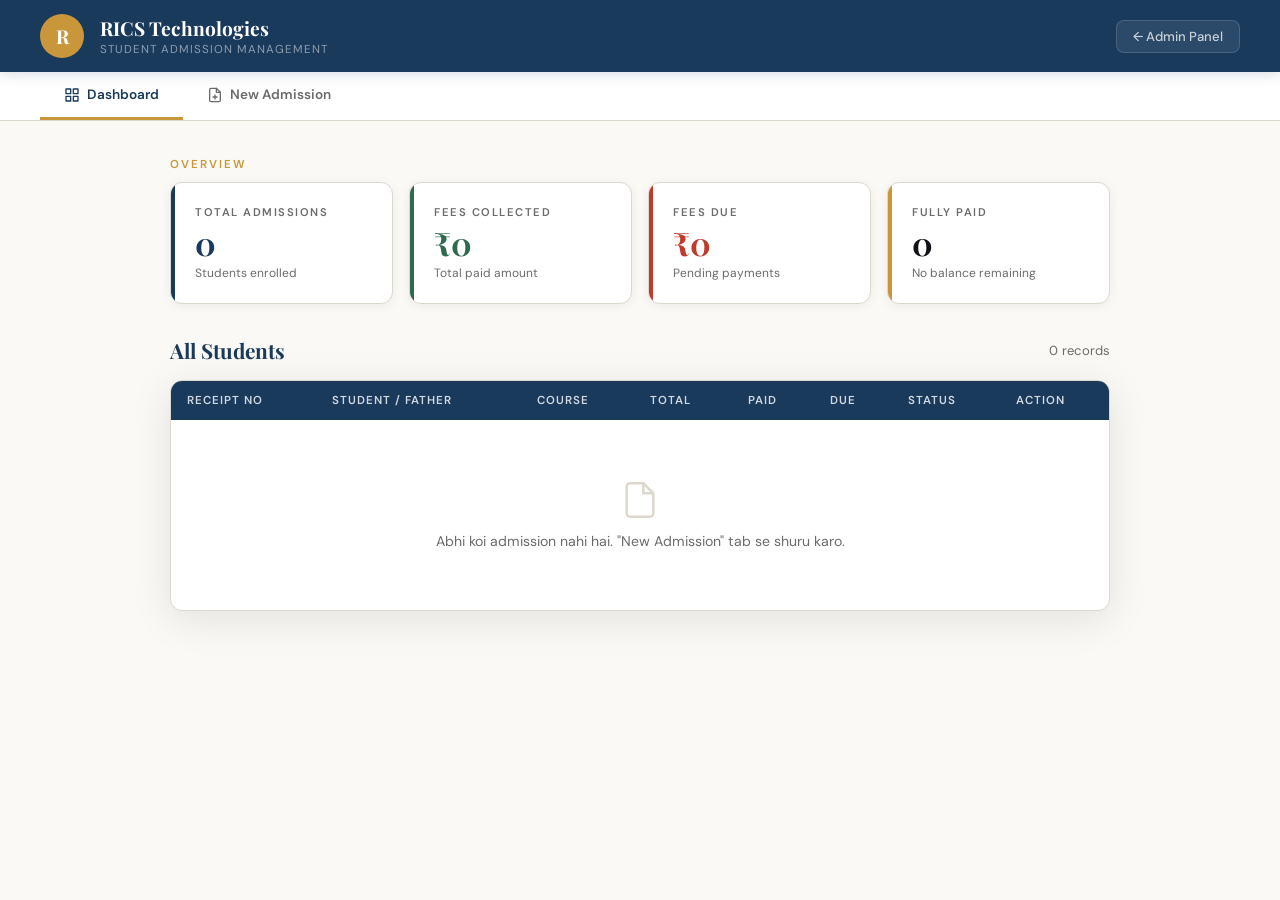
<file: addmi.html>
<!doctype html>
<html lang="en">
  <head>
    <meta charset="UTF-8" />
    <meta name="viewport" content="width=device-width, initial-scale=1.0" />
    <title>RICS — Student Admission</title>
    <link
      href="https://fonts.googleapis.com/css2?family=Playfair+Display:wght@600;700&family=DM+Sans:wght@300;400;500;600&family=DM+Mono:wght@400;500&display=swap"
      rel="stylesheet"
    />
    <style>
      :root {
        --ink: #0f1117;
        --paper: #faf9f6;
        --gold: #c9973a;
        --gold-lt: #f0d9a8;
        --muted: #6b6b6b;
        --border: #ddd8ce;
        --accent: #1a3a5c;
        --white: #ffffff;
        --green: #2d6a4f;
        --green-lt: #f0f8f4;
        --red: #c0392b;
        --red-lt: #fdf2f0;
        --radius: 12px;
        --shadow: 0 8px 40px rgba(15, 17, 23, 0.1);
      }
      *,
      *::before,
      *::after {
        margin: 0;
        padding: 0;
        box-sizing: border-box;
      }
      body {
        font-family: "DM Sans", sans-serif;
        background: var(--paper);
        color: var(--ink);
        min-height: 100vh;
      }

      /* TOPBAR */
      .topbar {
        background: var(--accent);
        color: #fff;
        padding: 14px 40px;
        display: flex;
        align-items: center;
        justify-content: space-between;
        box-shadow: 0 2px 12px rgba(26, 58, 92, 0.18);
        position: sticky;
        top: 0;
        z-index: 100;
      }
      .topbar-left {
        display: flex;
        align-items: center;
        gap: 16px;
      }
      .topbar-logo {
        width: 44px;
        height: 44px;
        border-radius: 50%;
        background: var(--gold);
        display: flex;
        align-items: center;
        justify-content: center;
        font-family: "Playfair Display", serif;
        font-size: 1.2rem;
        font-weight: 700;
        color: #fff;
      }
      .topbar-text h1 {
        font-family: "Playfair Display", serif;
        font-size: 1.2rem;
        font-weight: 700;
      }
      .topbar-text p {
        font-size: 0.72rem;
        color: rgba(255, 255, 255, 0.5);
        letter-spacing: 1px;
        text-transform: uppercase;
        margin-top: 1px;
      }

      /* TABS */
      .tabs {
        background: var(--white);
        border-bottom: 1px solid var(--border);
        display: flex;
        padding: 0 40px;
      }
      .tab-btn {
        padding: 14px 24px;
        font-family: "DM Sans", sans-serif;
        font-size: 0.85rem;
        font-weight: 600;
        color: var(--muted);
        background: none;
        border: none;
        cursor: pointer;
        border-bottom: 3px solid transparent;
        transition: all 0.2s;
        display: flex;
        align-items: center;
        gap: 7px;
      }
      .tab-btn:hover {
        color: var(--accent);
      }
      .tab-btn.active {
        color: var(--accent);
        border-bottom-color: var(--gold);
      }
      .tab-btn svg {
        width: 16px;
        height: 16px;
        fill: none;
        stroke: currentColor;
        stroke-width: 2;
        stroke-linecap: round;
        stroke-linejoin: round;
      }
      .back-btn {
        padding: 7px 16px;
        background: rgba(255, 255, 255, 0.08);
        border: 1px solid rgba(255, 255, 255, 0.15);
        border-radius: 8px;
        color: rgba(255, 255, 255, 0.75);
        font-family: "DM Sans", sans-serif;
        font-size: 0.82rem;
        font-weight: 500;
        cursor: pointer;
        text-decoration: none;
        display: flex;
        align-items: center;
        gap: 6px;
        transition: all 0.2s;
      }
      /* MAIN */
      .main {
        max-width: 980px;
        margin: 0 auto;
        padding: 36px 20px 60px;
      }
      .tab-panel {
        display: none;
      }
      .tab-panel.active {
        display: block;
      }

      /* STATS */
      .stats-grid {
        display: grid;
        grid-template-columns: repeat(4, 1fr);
        gap: 16px;
        margin-bottom: 32px;
      }
      .stat-card {
        background: var(--white);
        border-radius: var(--radius);
        border: 1px solid var(--border);
        padding: 22px 24px;
        box-shadow: 0 2px 12px rgba(15, 17, 23, 0.06);
        position: relative;
        overflow: hidden;
      }
      .stat-card::before {
        content: "";
        position: absolute;
        top: 0;
        left: 0;
        width: 4px;
        height: 100%;
        background: var(--gold);
      }
      .stat-card.green::before {
        background: var(--green);
      }
      .stat-card.red::before {
        background: var(--red);
      }
      .stat-card.blue::before {
        background: var(--accent);
      }
      .stat-label {
        font-size: 0.7rem;
        font-weight: 600;
        letter-spacing: 1.5px;
        text-transform: uppercase;
        color: var(--muted);
        margin-bottom: 8px;
      }
      .stat-value {
        font-family: "Playfair Display", serif;
        font-size: 2rem;
        font-weight: 700;
        color: var(--ink);
        line-height: 1;
      }
      .stat-value.green {
        color: var(--green);
      }
      .stat-value.red {
        color: var(--red);
      }
      .stat-value.blue {
        color: var(--accent);
      }
      .stat-sub {
        font-size: 0.75rem;
        color: var(--muted);
        margin-top: 6px;
      }

      /* TABLE */
      .section-header {
        display: flex;
        align-items: center;
        justify-content: space-between;
        margin-bottom: 16px;
      }
      .section-title {
        font-family: "Playfair Display", serif;
        font-size: 1.3rem;
        color: var(--accent);
      }
      .section-label {
        font-size: 0.72rem;
        font-weight: 600;
        letter-spacing: 2px;
        text-transform: uppercase;
        color: var(--gold);
        margin-bottom: 10px;
      }
      .table-wrap {
        background: var(--white);
        border-radius: var(--radius);
        border: 1px solid var(--border);
        box-shadow: var(--shadow);
        overflow: hidden;
      }
      table {
        width: 100%;
        border-collapse: collapse;
      }
      thead tr {
        background: var(--accent);
      }
      thead th {
        padding: 12px 16px;
        text-align: left;
        font-size: 0.72rem;
        font-weight: 600;
        letter-spacing: 1px;
        text-transform: uppercase;
        color: rgba(255, 255, 255, 0.8);
      }
      tbody tr {
        border-bottom: 1px solid var(--border);
        transition: background 0.15s;
      }
      tbody tr:last-child {
        border-bottom: none;
      }
      tbody tr:hover {
        background: rgba(201, 151, 58, 0.04);
      }
      tbody td {
        padding: 12px 16px;
        font-size: 0.88rem;
        color: var(--ink);
      }
      .badge {
        display: inline-block;
        padding: 3px 10px;
        border-radius: 20px;
        font-size: 0.72rem;
        font-weight: 600;
      }
      .badge-paid {
        background: var(--green-lt);
        color: var(--green);
      }
      .badge-due {
        background: var(--red-lt);
        color: var(--red);
      }
      .badge-partial {
        background: rgba(201, 151, 58, 0.12);
        color: #9a6f1e;
      }
      .empty-state {
        text-align: center;
        padding: 48px 20px;
        color: var(--muted);
        font-size: 0.88rem;
      }
      .empty-state svg {
        width: 40px;
        height: 40px;
        stroke: var(--border);
        fill: none;
        stroke-width: 1.5;
        display: block;
        margin: 0 auto 12px;
      }
      .btn-pay {
        padding: 5px 14px;
        background: var(--accent);
        color: #fff;
        border: none;
        border-radius: 6px;
        font-size: 0.75rem;
        font-family: "DM Sans", sans-serif;
        font-weight: 600;
        cursor: pointer;
        transition: background 0.2s;
      }
      .btn-pay:hover {
        background: var(--gold);
        color: #000;
      }
      .btn-pay.done {
        background: var(--green-lt);
        color: var(--green);
        cursor: default;
        border: 1px solid rgba(45, 106, 79, 0.2);
      }
      .btn-delete {
        padding: 5px 12px;
        background: #fdf2f0;
        color: var(--red);
        border: 1.5px solid rgba(192, 57, 43, 0.3);
        border-radius: 6px;
        font-size: 0.75rem;
        font-family: "DM Sans", sans-serif;
        font-weight: 600;
        cursor: pointer;
        transition: all 0.2s;
      }
      .btn-delete:hover {
        background: var(--red);
        color: #fff;
        border-color: var(--red);
      }

      /* PAYMENT MODAL */
      .modal-overlay {
        display: none;
        position: fixed;
        inset: 0;
        background: rgba(15, 17, 23, 0.55);
        z-index: 200;
        align-items: center;
        justify-content: center;
        backdrop-filter: blur(4px);
      }
      .modal-overlay.open {
        display: flex;
      }
      .modal {
        background: var(--white);
        border-radius: 16px;
        padding: 36px;
        width: 90%;
        max-width: 460px;
        box-shadow: 0 20px 60px rgba(15, 17, 23, 0.2);
      }
      .modal h3 {
        font-family: "Playfair Display", serif;
        font-size: 1.3rem;
        color: var(--accent);
        margin-bottom: 4px;
      }
      .modal > p {
        font-size: 0.85rem;
        color: var(--muted);
        margin-bottom: 18px;
      }
      .modal-info {
        background: rgba(26, 58, 92, 0.06);
        border: 1px solid rgba(26, 58, 92, 0.12);
        border-radius: 8px;
        padding: 12px 16px;
        margin-bottom: 20px;
        font-size: 0.85rem;
        color: var(--accent);
        font-weight: 500;
      }
      .modal-grid {
        display: grid;
        grid-template-columns: 1fr 1fr;
        gap: 14px;
        margin-bottom: 14px;
      }
      .modal-field {
        display: flex;
        flex-direction: column;
        gap: 6px;
      }
      .modal-field label {
        font-size: 0.72rem;
        font-weight: 600;
        letter-spacing: 0.5px;
        text-transform: uppercase;
        color: var(--accent);
      }
      .modal-field input {
        padding: 10px 14px;
        border: 1.5px solid var(--border);
        border-radius: 8px;
        font-size: 0.9rem;
        font-family: "DM Sans", sans-serif;
        color: var(--ink);
        background: var(--paper);
        outline: none;
        transition: border-color 0.2s;
      }
      .modal-field input:focus {
        border-color: var(--gold);
        box-shadow: 0 0 0 3px rgba(201, 151, 58, 0.15);
        background: #fff;
      }
      .modal-field input[readonly] {
        background: #f5f4f0;
        color: var(--muted);
        cursor: not-allowed;
      }
      .modal-due-new {
        padding: 10px 14px;
        border-radius: 8px;
        font-size: 1rem;
        font-family: "DM Mono", monospace;
        font-weight: 700;
        border: 1.5px solid rgba(192, 57, 43, 0.25);
        background: var(--red-lt);
        color: var(--red);
      }
      .modal-due-new.zero {
        background: var(--green-lt);
        color: var(--green);
        border-color: rgba(45, 106, 79, 0.25);
      }
      .modal-btns {
        display: flex;
        gap: 10px;
        margin-top: 20px;
      }
      .btn-modal-cancel {
        flex: 1;
        padding: 12px;
        background: transparent;
        border: 1.5px solid var(--border);
        border-radius: 8px;
        color: var(--muted);
        font-family: "DM Sans", sans-serif;
        font-size: 0.9rem;
        font-weight: 600;
        cursor: pointer;
        transition: all 0.2s;
      }
      .btn-modal-cancel:hover {
        border-color: var(--red);
        color: var(--red);
      }
      .btn-modal-save {
        flex: 2;
        padding: 12px;
        background: var(--accent);
        border: none;
        border-radius: 8px;
        color: #fff;
        font-family: "DM Sans", sans-serif;
        font-size: 0.9rem;
        font-weight: 600;
        cursor: pointer;
        transition: background 0.2s;
        display: flex;
        align-items: center;
        justify-content: center;
        gap: 8px;
      }
      .btn-modal-save:hover {
        background: #0d2845;
      }
      .btn-modal-save svg {
        width: 16px;
        height: 16px;
        fill: none;
        stroke: currentColor;
        stroke-width: 2.5;
        stroke-linecap: round;
      }

      /* FORM */
      .card {
        background: var(--white);
        border-radius: var(--radius);
        box-shadow: var(--shadow);
        border: 1px solid var(--border);
        padding: 40px 44px;
      }
      .card-title {
        font-family: "Playfair Display", serif;
        font-size: 1.6rem;
        color: var(--accent);
        margin-bottom: 6px;
      }
      .card-subtitle {
        font-size: 0.88rem;
        color: var(--muted);
        margin-bottom: 32px;
        line-height: 1.5;
      }
      .form-grid {
        display: grid;
        grid-template-columns: 1fr 1fr;
        gap: 20px;
      }
      .form-group {
        display: flex;
        flex-direction: column;
        gap: 7px;
      }
      .form-group.full {
        grid-column: 1/-1;
      }
      label {
        font-size: 0.78rem;
        font-weight: 600;
        letter-spacing: 0.5px;
        text-transform: uppercase;
        color: var(--accent);
      }
      input {
        padding: 12px 16px;
        border: 1.5px solid var(--border);
        border-radius: 8px;
        font-size: 0.95rem;
        font-family: "DM Sans", sans-serif;
        color: var(--ink);
        background: var(--paper);
        outline: none;
        transition:
          border-color 0.2s,
          box-shadow 0.2s;
      }
      input:focus {
        border-color: var(--gold);
        box-shadow: 0 0 0 3px rgba(201, 151, 58, 0.15);
        background: #fff;
      }
      input::placeholder {
        color: #bbb;
      }
      .fees-row {
        display: grid;
        grid-template-columns: 1fr 1fr 1fr;
        gap: 20px;
        grid-column: 1/-1;
      }
      .due-value {
        padding: 12px 16px;
        border-radius: 8px;
        font-size: 0.95rem;
        font-family: "DM Mono", monospace;
        font-weight: 600;
        background: var(--red-lt);
        color: var(--red);
        border: 1.5px solid rgba(192, 57, 43, 0.2);
        min-height: 48px;
        display: flex;
        align-items: center;
      }
      .due-value.zero {
        background: var(--green-lt);
        color: var(--green);
        border-color: rgba(45, 106, 79, 0.2);
      }
      .datetime-row {
        display: flex;
        align-items: center;
        gap: 10px;
        background: rgba(201, 151, 58, 0.08);
        border: 1px solid var(--gold-lt);
        border-radius: 8px;
        padding: 10px 16px;
        margin-top: 20px;
        font-size: 0.85rem;
        color: var(--muted);
      }
      .datetime-row .dot {
        width: 8px;
        height: 8px;
        background: var(--gold);
        border-radius: 50%;
        animation: pulse-dot 2s infinite;
        flex-shrink: 0;
      }
      @keyframes pulse-dot {
        0%,
        100% {
          opacity: 1;
          transform: scale(1);
        }
        50% {
          opacity: 0.4;
          transform: scale(0.7);
        }
      }
      #live-time {
        font-family: "DM Mono", monospace;
        font-size: 0.82rem;
        color: var(--accent);
        font-weight: 500;
      }
      .btn-print {
        display: flex;
        align-items: center;
        justify-content: center;
        gap: 10px;
        width: 100%;
        margin-top: 28px;
        padding: 16px;
        background: linear-gradient(135deg, var(--accent) 0%, #0d2845 100%);
        color: #fff;
        border: none;
        border-radius: 10px;
        font-family: "DM Sans", sans-serif;
        font-size: 1rem;
        font-weight: 600;
        cursor: pointer;
        transition: all 0.25s;
        position: relative;
        overflow: hidden;
      }
      .btn-print::before {
        content: "";
        position: absolute;
        inset: 0;
        background: linear-gradient(135deg, var(--gold) 0%, #e8b84b 100%);
        opacity: 0;
        transition: opacity 0.25s;
      }
      .btn-print:hover::before {
        opacity: 1;
      }
      .btn-print:hover {
        transform: translateY(-2px);
        box-shadow: 0 10px 28px rgba(26, 58, 92, 0.3);
        color: var(--ink);
      }
      .btn-print span,
      .btn-print svg {
        position: relative;
        z-index: 1;
      }
      .btn-icon {
        width: 20px;
        height: 20px;
        fill: none;
        stroke: currentColor;
        stroke-width: 2;
        stroke-linecap: round;
        stroke-linejoin: round;
      }
      .field-error {
        font-size: 0.75rem;
        color: var(--red);
        font-weight: 500;
        margin-top: 2px;
      }
      input.error {
        border-color: var(--red) !important;
      }
      .sync-status {
        display: flex;
        align-items: center;
        gap: 8px;
        font-size: 0.8rem;
        padding: 10px 16px;
        border-radius: 8px;
        margin-top: 14px;
      }
      .sync-status.idle {
        display: none;
      }
      .sync-status.sending {
        background: rgba(201, 151, 58, 0.1);
        color: #9a6f1e;
      }
      .sync-status.success {
        background: var(--green-lt);
        color: var(--green);
      }
      .sync-status.error {
        background: var(--red-lt);
        color: var(--red);
      }
      .sync-dot {
        width: 8px;
        height: 8px;
        border-radius: 50%;
        background: currentColor;
      }
      .sync-status.sending .sync-dot {
        animation: pulse-dot 1s infinite;
      }

      @media (max-width: 700px) {
        .topbar {
          padding: 12px 16px;
        }
        .tabs {
          padding: 0 8px;
          overflow-x: auto;
        }
        .main {
          padding: 20px 10px 60px;
        }
        .stats-grid {
          grid-template-columns: 1fr 1fr;
        }
        .card {
          padding: 24px 16px;
        }
        .form-grid {
          grid-template-columns: 1fr;
        }
        .fees-row {
          grid-template-columns: 1fr;
        }
        thead th:nth-child(4),
        tbody td:nth-child(4) {
          display: none;
        }
      }

      /* PRINT */
      #print-area {
        display: none;
      }
      @media print {
        * {
          -webkit-print-color-adjust: exact !important;
          print-color-adjust: exact !important;
        }
        body {
          background: #fff;
          margin: 0;
          padding: 0;
        }
        .topbar,
        .tabs,
        .main,
        .modal-overlay {
          display: none !important;
        }
        #print-area {
          display: block !important;
          width: 100%;
          margin: 0;
          padding: 0;
        }
        .receipt-copy {
          width: 100%;
          padding: 18px 28px 22px;
          page-break-inside: avoid;
          background: #fff;
          position: relative;
        }
        .receipt-copy + .receipt-copy {
          border-top: 1.5px dashed #000;
        }
        .cut-guide {
          text-align: center;
          font-size: 7pt;
          color: #888;
          letter-spacing: 2px;
          text-transform: uppercase;
          padding: 2px 0;
          border-top: 1.5px dashed #000;
          font-family: "DM Sans", sans-serif;
          font-weight: 600;
        }
        .cut-guide:last-child {
          display: none;
        }
        .r-header {
          display: flex;
          align-items: flex-start;
          justify-content: space-between;
          margin-bottom: 10px;
          padding-bottom: 10px;
          border-bottom: 2px solid #0f1117;
        }
        .r-institute-name {
          font-family: "Playfair Display", serif;
          font-size: 15pt;
          font-weight: 700;
          color: #1a3a5c;
          line-height: 1.1;
        }
        .r-institute-sub {
          font-size: 7pt;
          color: #666;
          letter-spacing: 1px;
          text-transform: uppercase;
          margin-top: 2px;
          font-family: "DM Sans", sans-serif;
        }
        .r-receipt-title {
          text-align: right;
        }
        .r-receipt-title h2 {
          font-family: "Playfair Display", serif;
          font-size: 12pt;
          font-weight: 700;
          color: #c9973a;
        }
        .r-receipt-no {
          font-family: "DM Mono", monospace;
          font-size: 7.5pt;
          color: #888;
          margin-top: 2px;
        }
        .r-copy-badge {
          display: inline-block;
          background: #1a3a5c;
          color: #fff;
          font-size: 6.5pt;
          font-weight: 600;
          letter-spacing: 1.5px;
          text-transform: uppercase;
          padding: 2px 8px;
          border-radius: 3px;
          margin-bottom: 8px;
          font-family: "DM Sans", sans-serif;
        }
        .r-body {
          display: grid;
          grid-template-columns: 1fr 1fr;
          gap: 6px 20px;
          margin: 8px 0 10px;
        }
        .r-field {
          display: flex;
          flex-direction: column;
          gap: 1px;
        }
        .r-field-label {
          font-size: 6.5pt;
          font-weight: 600;
          color: #888;
          letter-spacing: 1px;
          text-transform: uppercase;
          font-family: "DM Sans", sans-serif;
        }
        .r-field-value {
          font-size: 9.5pt;
          font-weight: 600;
          color: #0f1117;
          border-bottom: 0.5px solid #ddd;
          padding-bottom: 2px;
          font-family: "DM Sans", sans-serif;
        }
        .r-fees-box {
          background: #f0f8f4;
          border: 1px solid #2d6a4f;
          border-radius: 4px;
          padding: 5px 10px;
          margin: 8px 0 4px;
          display: flex;
          align-items: center;
          justify-content: space-between;
        }
        .r-fees-due-box {
          background: #fdf2f0;
          border: 1px solid #c0392b;
          border-radius: 4px;
          padding: 5px 10px;
          margin: 4px 0 8px;
          display: flex;
          align-items: center;
          justify-content: space-between;
        }
        .r-fees-label {
          font-size: 7pt;
          font-weight: 600;
          color: #2d6a4f;
          text-transform: uppercase;
          letter-spacing: 1px;
          font-family: "DM Sans", sans-serif;
        }
        .r-fees-due-label {
          font-size: 7pt;
          font-weight: 600;
          color: #c0392b;
          text-transform: uppercase;
          letter-spacing: 1px;
          font-family: "DM Sans", sans-serif;
        }
        .r-fees-value {
          font-size: 13pt;
          font-weight: 700;
          color: #2d6a4f;
          font-family: "Playfair Display", serif;
        }
        .r-fees-due-value {
          font-size: 11pt;
          font-weight: 700;
          color: #c0392b;
          font-family: "Playfair Display", serif;
        }
        .r-footer {
          display: flex;
          align-items: flex-end;
          justify-content: space-between;
          margin-top: 10px;
          padding-top: 8px;
          border-top: 0.5px solid #ddd;
        }
        .r-timestamp {
          font-family: "DM Mono", monospace;
          font-size: 7pt;
          color: #888;
          line-height: 1.6;
        }
        .r-timestamp strong {
          display: block;
          font-size: 6.5pt;
          text-transform: uppercase;
          letter-spacing: 1px;
          color: #aaa;
          font-family: "DM Sans", sans-serif;
          font-weight: 600;
        }
        .r-signature {
          text-align: right;
          min-width: 130px;
        }
        .r-signature-line {
          border-bottom: 1px solid #0f1117;
          width: 130px;
          margin-bottom: 4px;
          margin-left: auto;
        }
        .r-signature-label {
          font-size: 7pt;
          color: #555;
          text-align: right;
          font-family: "DM Sans", sans-serif;
          font-weight: 500;
        }
        .r-watermark {
          position: absolute;
          top: 50%;
          left: 50%;
          transform: translate(-50%, -50%) rotate(-30deg);
          font-family: "Playfair Display", serif;
          font-size: 42pt;
          font-weight: 700;
          color: rgba(201, 151, 58, 0.06);
          pointer-events: none;
          white-space: nowrap;
          letter-spacing: 4px;
        }
      }
    </style>
  </head>
  <body>
    <!-- TOPBAR -->
    <div class="topbar">
      <div class="topbar-left">
        <div class="topbar-logo">R</div>
        <div class="topbar-text">
          <h1>RICS Technologies</h1>
          <p>Student Admission Management</p>
        </div>
      </div>
      <a href="admin.html" class="back-btn">← Admin Panel</a>
    </div>

    <!-- TABS -->
    <div class="tabs">
      <button class="tab-btn active" onclick="switchTab('dashboard', this)">
        <svg viewBox="0 0 24 24">
          <rect x="3" y="3" width="7" height="7" />
          <rect x="14" y="3" width="7" height="7" />
          <rect x="3" y="14" width="7" height="7" />
          <rect x="14" y="14" width="7" height="7" />
        </svg>
        Dashboard
      </button>
      <button class="tab-btn" onclick="switchTab('admission', this)">
        <svg viewBox="0 0 24 24">
          <path
            d="M14 2H6a2 2 0 0 0-2 2v16a2 2 0 0 0 2 2h12a2 2 0 0 0 2-2V8z"
          />
          <polyline points="14 2 14 8 20 8" />
          <line x1="12" y1="18" x2="12" y2="12" />
          <line x1="9" y1="15" x2="15" y2="15" />
        </svg>
        New Admission
      </button>
    </div>

    <!-- MAIN -->
    <div class="main">
      <!-- DASHBOARD -->
      <div id="tab-dashboard" class="tab-panel active">
        <p class="section-label">Overview</p>
        <div class="stats-grid">
          <div class="stat-card blue">
            <div class="stat-label">Total Admissions</div>
            <div class="stat-value blue" id="stat-total">0</div>
            <div class="stat-sub">Students enrolled</div>
          </div>
          <div class="stat-card green">
            <div class="stat-label">Fees Collected</div>
            <div class="stat-value green" id="stat-collected">₹0</div>
            <div class="stat-sub">Total paid amount</div>
          </div>
          <div class="stat-card red">
            <div class="stat-label">Fees Due</div>
            <div class="stat-value red" id="stat-due">₹0</div>
            <div class="stat-sub">Pending payments</div>
          </div>
          <div class="stat-card">
            <div class="stat-label">Fully Paid</div>
            <div class="stat-value" id="stat-paid-count">0</div>
            <div class="stat-sub">No balance remaining</div>
          </div>
        </div>

        <div class="section-header">
          <h2 class="section-title">All Students</h2>
          <span
            id="student-count"
            style="font-size: 0.82rem; color: var(--muted)"
            >0 records</span
          >
        </div>
        <div class="table-wrap">
          <table>
            <thead>
              <tr>
                <th>Receipt No</th>
                <th>Student / Father</th>
                <th>Course</th>
                <th>Total</th>
                <th>Paid</th>
                <th>Due</th>
                <th>Status</th>
                <th>Action</th>
              </tr>
            </thead>
            <tbody id="students-tbody"></tbody>
          </table>
        </div>
      </div>

      <!-- ADMISSION FORM -->
      <div id="tab-admission" class="tab-panel">
        <p class="section-label">New Admission</p>
        <div class="card">
          <h2 class="card-title">Admission Receipt Generator</h2>
          <p class="card-subtitle">
            Naye student ke liye puri details bharo. Agar student pehle se
            register hai (same Receipt No. ya Name+Father Name) to fees
            automatically update ho jaayegi — naya record nahi banega.
          </p>

          <form id="admission-form" novalidate>
            <div class="form-grid">
              <div class="form-group">
                <label for="student-name">Student Name</label>
                <input
                  type="text"
                  id="student-name"
                  placeholder="e.g. Rahul Kumar"
                  autocomplete="off"
                />
              </div>
              <div class="form-group">
                <label for="father-name">Father's Name</label>
                <input
                  type="text"
                  id="father-name"
                  placeholder="e.g. Rajesh Kumar"
                  autocomplete="off"
                />
              </div>
              <div class="form-group">
                <label for="course-name">Course Name</label>
                <input
                  type="text"
                  id="course-name"
                  placeholder="e.g. Web Development"
                  autocomplete="off"
                />
              </div>
              <div class="form-group">
                <label for="course-duration">Course Duration</label>
                <input
                  type="text"
                  id="course-duration"
                  placeholder="e.g. 6 Months"
                  autocomplete="off"
                />
              </div>
              <div class="form-group">
                <label for="receipt-no">Receipt No.</label>
                <input
                  type="text"
                  id="receipt-no"
                  placeholder="e.g. RICS-2026-001"
                  autocomplete="off"
                />
              </div>

              <div class="form-group full">
                <div
                  style="
                    font-size: 0.72rem;
                    font-weight: 700;
                    color: var(--accent);
                    letter-spacing: 1px;
                    text-transform: uppercase;
                    border-bottom: 1px solid var(--border);
                    padding-bottom: 8px;
                    margin-bottom: 4px;
                  "
                >
                  Fees Details
                </div>
                <div class="fees-row">
                  <div class="form-group">
                    <label for="total-fees">Total Fees (₹)</label>
                    <input
                      type="number"
                      id="total-fees"
                      placeholder="e.g. 7500"
                      min="0"
                      oninput="calcDue()"
                    />
                  </div>
                  <div class="form-group">
                    <label for="fees-paid">Ab Kitna Paid (₹)</label>
                    <input
                      type="number"
                      id="fees-paid"
                      placeholder="e.g. 3000"
                      min="0"
                      oninput="calcDue()"
                    />
                  </div>
                  <div class="form-group">
                    <label>Fees Due (auto)</label>
                    <div class="due-value zero" id="due-display">₹ 0</div>
                  </div>
                </div>
              </div>
            </div>

            <div class="datetime-row">
              <div class="dot"></div>
              <span
                >Admission / Payment Date &amp; Time auto-capture hoga:</span
              >
              <span id="live-time">—</span>
            </div>

            <button type="submit" class="btn-print">
              <svg class="btn-icon" viewBox="0 0 24 24">
                <polyline points="6 9 6 2 18 2 18 9" />
                <path
                  d="M6 18H4a2 2 0 0 1-2-2v-5a2 2 0 0 1 2-2h16a2 2 0 0 1 2 2v5a2 2 0 0 1-2 2h-2"
                />
                <rect x="6" y="14" width="12" height="8" />
              </svg>
              <span>Generate &amp; Print Receipt (3 Copies)</span>
            </button>

            <div class="sync-status idle" id="sync-status">
              <div class="sync-dot"></div>
              <span id="sync-msg"></span>
            </div>
          </form>
        </div>
      </div>
    </div>

    <!-- PAYMENT UPDATE MODAL -->
    <div class="modal-overlay" id="pay-modal">
      <div class="modal">
        <h3>Fees Update Karo</h3>
        <p>
          Student ki nai payment record karo. Due amount automatically kam ho
          jaayega.
        </p>
        <div class="modal-info" id="modal-student-info"></div>
        <div class="modal-grid">
          <div class="modal-field">
            <label>Total Fees</label>
            <input type="text" id="modal-total" readonly />
          </div>
          <div class="modal-field">
            <label>Ab Tak Paid</label>
            <input type="text" id="modal-prev-paid" readonly />
          </div>
          <div class="modal-field">
            <label>Abhi Due</label>
            <input type="text" id="modal-prev-due" readonly />
          </div>
          <div class="modal-field">
            <label>Nai Payment (₹)</label>
            <input
              type="number"
              id="modal-new-payment"
              placeholder="e.g. 1500"
              min="0"
              oninput="calcModalDue()"
            />
          </div>
        </div>
        <div class="modal-field">
          <label>Updated Due Amount</label>
          <div class="modal-due-new" id="modal-new-due">₹ —</div>
        </div>
        <div class="modal-btns">
          <button class="btn-modal-cancel" onclick="closeModal()">
            Cancel
          </button>
          <button class="btn-modal-save" onclick="savePayment()">
            <svg viewBox="0 0 24 24"><polyline points="20 6 9 17 4 12" /></svg>
            Save &amp; Update
          </button>
        </div>
      </div>
    </div>

    <!-- PRINT AREA -->
    <div id="print-area">
      <!-- COPY 1 -->
      <div class="receipt-copy">
        <div class="r-watermark">RICS</div>
        <span class="r-copy-badge">Office Copy</span>
        <div class="r-header">
          <div>
            <div class="r-institute-name">RICS Technologies</div>
            <div class="r-institute-sub">
              2nd Floor, Rajendra Tower, SDM Court, Noorpur Road, Dhampur (U.P.)
            </div>
          </div>
          <div class="r-receipt-title">
            <h2>Admission Receipt</h2>
            <div class="r-receipt-no" id="c1-receipt-no">—</div>
          </div>
        </div>
        <div class="r-body">
          <div class="r-field">
            <span class="r-field-label">Student Name</span
            ><span class="r-field-value" id="c1-name">—</span>
          </div>
          <div class="r-field">
            <span class="r-field-label">Father's Name</span
            ><span class="r-field-value" id="c1-father">—</span>
          </div>
          <div class="r-field">
            <span class="r-field-label">Course Name</span
            ><span class="r-field-value" id="c1-course">—</span>
          </div>
          <div class="r-field">
            <span class="r-field-label">Duration</span
            ><span class="r-field-value" id="c1-duration">—</span>
          </div>
        </div>
        <div class="r-fees-box">
          <span class="r-fees-label">Total Fees Payable</span
          ><span class="r-fees-value" id="c1-fees">₹ —</span>
        </div>
        <div class="r-fees-due-box">
          <span class="r-fees-due-label">Paid / Remaining Due</span
          ><span class="r-fees-due-value" id="c1-fees-due">₹ — / ₹ —</span>
        </div>
        <div class="r-footer">
          <div class="r-timestamp">
            <strong>Date &amp; Time</strong><span id="c1-datetime">—</span>
          </div>
          <div class="r-signature">
            <div class="r-signature-line"></div>
            <div class="r-signature-label">Authorised Signature</div>
          </div>
        </div>
      </div>
      <div class="cut-guide">✂ &nbsp; Cut Here &nbsp; ✂</div>

      <!-- COPY 2 -->
      <div class="receipt-copy">
        <div class="r-watermark">RICS</div>
        <span class="r-copy-badge">Student Copy</span>
        <div class="r-header">
          <div>
            <div class="r-institute-name">RICS Technologies</div>
            <div class="r-institute-sub">
              2nd Floor, Rajendra Tower, SDM Court, Noorpur Road, Dhampur (U.P.)
            </div>
          </div>
          <div class="r-receipt-title">
            <h2>Admission Receipt</h2>
            <div class="r-receipt-no" id="c2-receipt-no">—</div>
          </div>
        </div>
        <div class="r-body">
          <div class="r-field">
            <span class="r-field-label">Student Name</span
            ><span class="r-field-value" id="c2-name">—</span>
          </div>
          <div class="r-field">
            <span class="r-field-label">Father's Name</span
            ><span class="r-field-value" id="c2-father">—</span>
          </div>
          <div class="r-field">
            <span class="r-field-label">Course Name</span
            ><span class="r-field-value" id="c2-course">—</span>
          </div>
          <div class="r-field">
            <span class="r-field-label">Duration</span
            ><span class="r-field-value" id="c2-duration">—</span>
          </div>
        </div>
        <div class="r-fees-box">
          <span class="r-fees-label">Total Fees Payable</span
          ><span class="r-fees-value" id="c2-fees">₹ —</span>
        </div>
        <div class="r-fees-due-box">
          <span class="r-fees-due-label">Paid / Remaining Due</span
          ><span class="r-fees-due-value" id="c2-fees-due">₹ — / ₹ —</span>
        </div>
        <div class="r-footer">
          <div class="r-timestamp">
            <strong>Date &amp; Time</strong><span id="c2-datetime">—</span>
          </div>
          <div class="r-signature">
            <div class="r-signature-line"></div>
            <div class="r-signature-label">Authorised Signature</div>
          </div>
        </div>
      </div>
      <div class="cut-guide">✂ &nbsp; Cut Here &nbsp; ✂</div>

      <!-- COPY 3 -->
      <div class="receipt-copy">
        <div class="r-watermark">RICS</div>
        <span class="r-copy-badge">Accounts Copy</span>
        <div class="r-header">
          <div>
            <div class="r-institute-name">RICS Technologies</div>
            <div class="r-institute-sub">
              2nd Floor, Rajendra Tower, SDM Court, Noorpur Road, Dhampur (U.P.)
            </div>
          </div>
          <div class="r-receipt-title">
            <h2>Admission Receipt</h2>
            <div class="r-receipt-no" id="c3-receipt-no">—</div>
          </div>
        </div>
        <div class="r-body">
          <div class="r-field">
            <span class="r-field-label">Student Name</span
            ><span class="r-field-value" id="c3-name">—</span>
          </div>
          <div class="r-field">
            <span class="r-field-label">Father's Name</span
            ><span class="r-field-value" id="c3-father">—</span>
          </div>
          <div class="r-field">
            <span class="r-field-label">Course Name</span
            ><span class="r-field-value" id="c3-course">—</span>
          </div>
          <div class="r-field">
            <span class="r-field-label">Duration</span
            ><span class="r-field-value" id="c3-duration">—</span>
          </div>
        </div>
        <div class="r-fees-box">
          <span class="r-fees-label">Total Fees Payable</span
          ><span class="r-fees-value" id="c3-fees">₹ —</span>
        </div>
        <div class="r-fees-due-box">
          <span class="r-fees-due-label">Paid / Remaining Due</span
          ><span class="r-fees-due-value" id="c3-fees-due">₹ — / ₹ —</span>
        </div>
        <div class="r-footer">
          <div class="r-timestamp">
            <strong>Date &amp; Time</strong><span id="c3-datetime">—</span>
          </div>
          <div class="r-signature">
            <div class="r-signature-line"></div>
            <div class="r-signature-label">Authorised Signature</div>
          </div>
        </div>
      </div>
      <div class="cut-guide">✂ &nbsp; Cut Here &nbsp; ✂</div>
    </div>

    <script>
      // ═══════════════════════════════════════════════
      //  CONFIG — Google Sheet URL
      // ═══════════════════════════════════════════════
      const SHEET_URL =
        "https://script.google.com/macros/s/AKfycbwZr-dwWMzSpmxG4d3GNXAeRTOLVnO2pmc2rpNlxuCd-u8vfrye58Py3QxofuqcTYJi/exec";

      // ═══════════════════════════════════════════════
      //  TABS
      // ═══════════════════════════════════════════════
      function switchTab(name, btn) {
        document
          .querySelectorAll(".tab-panel")
          .forEach((p) => p.classList.remove("active"));
        document
          .querySelectorAll(".tab-btn")
          .forEach((b) => b.classList.remove("active"));
        document.getElementById("tab-" + name).classList.add("active");
        btn.classList.add("active");
      }

      // ═══════════════════════════════════════════════
      //  LOCAL STORAGE
      // ═══════════════════════════════════════════════
      function getStudents() {
        try {
          return JSON.parse(localStorage.getItem("rics_students") || "[]");
        } catch {
          return [];
        }
      }
      function saveStudents(arr) {
        localStorage.setItem("rics_students", JSON.stringify(arr));
      }

      // ═══════════════════════════════════════════════
      //  SMART MATCH — Receipt No. OR Name+Father
      // ═══════════════════════════════════════════════
      function findStudent(data, students) {
        const rNo = (data.receiptNo || "").trim().toLowerCase();
        const sName = (data.studentName || "").trim().toLowerCase();
        const fName = (data.fatherName || "").trim().toLowerCase();

        return students.findIndex((s) => {
          const matchReceipt =
            rNo && (s.receiptNo || "").trim().toLowerCase() === rNo;
          const matchNames =
            sName &&
            fName &&
            (s.studentName || "").trim().toLowerCase() === sName &&
            (s.fatherName || "").trim().toLowerCase() === fName;
          return matchReceipt || matchNames;
        });
      }

      // ═══════════════════════════════════════════════
      //  DASHBOARD
      // ═══════════════════════════════════════════════
      function refreshDashboard() {
        const students = getStudents();
        const total = students.length;
        const collected = students.reduce(
          (s, r) => s + (parseFloat(r.feesPaid) || 0),
          0,
        );
        const due = students.reduce(
          (s, r) => s + (parseFloat(r.feesDue) || 0),
          0,
        );
        const paidCount = students.filter(
          (r) => (parseFloat(r.feesDue) || 0) === 0,
        ).length;

        document.getElementById("stat-total").textContent = total;
        document.getElementById("stat-collected").textContent =
          "₹" + collected.toLocaleString("en-IN");
        document.getElementById("stat-due").textContent =
          "₹" + due.toLocaleString("en-IN");
        document.getElementById("stat-paid-count").textContent = paidCount;
        document.getElementById("student-count").textContent =
          total + " records";

        const tbody = document.getElementById("students-tbody");
        if (total === 0) {
          tbody.innerHTML = `<tr><td colspan="8"><div class="empty-state">
          <svg viewBox="0 0 24 24"><path d="M14 2H6a2 2 0 0 0-2 2v16a2 2 0 0 0 2 2h12a2 2 0 0 0 2-2V8z"/><polyline points="14 2 14 8 20 8"/></svg>
          Abhi koi admission nahi hai. "New Admission" tab se shuru karo.
        </div></td></tr>`;
          return;
        }

        tbody.innerHTML = students
          .slice()
          .reverse()
          .map((s, revIdx) => {
            const origIdx = students.length - 1 - revIdx;
            const due = parseFloat(s.feesDue) || 0;
            const paid = parseFloat(s.feesPaid) || 0;
            const tot = parseFloat(s.totalFees) || 0;

            const badge =
              due === 0
                ? '<span class="badge badge-paid">Paid</span>'
                : paid === 0
                  ? '<span class="badge badge-due">Due</span>'
                  : '<span class="badge badge-partial">Partial</span>';

            const payAction =
              due > 0
                ? `<button class="btn-pay" onclick="openModal(${origIdx})">+ Pay</button>`
                : `<button class="btn-pay done" disabled>✓ Clear</button>`;

            const deleteAction = `<button class="btn-delete" onclick="deleteStudent(${origIdx}, '${s.studentName.replace(/'/g, "\\'")}')">🗑 Delete</button>`;

            return `<tr>
          <td><span style="font-family:'DM Mono',monospace;font-size:0.82rem;">${s.receiptNo || "—"}</span></td>
          <td><strong>${s.studentName}</strong><br><span style="font-size:0.78rem;color:var(--muted)">${s.fatherName}</span></td>
          <td>${s.course}<br><span style="font-size:0.78rem;color:var(--muted)">${s.duration}</span></td>
          <td>₹${Number(tot).toLocaleString("en-IN")}</td>
          <td style="color:var(--green);font-weight:600;">₹${Number(paid).toLocaleString("en-IN")}</td>
          <td style="color:${due > 0 ? "var(--red)" : "var(--green)"};font-weight:600;">₹${Number(due).toLocaleString("en-IN")}</td>
          <td>${badge}</td>
          <td style="display: flex; gap: 6px; flex-wrap: wrap;">${payAction} ${deleteAction}</td>
        </tr>`;
          })
          .join("");
      }

      // ═══════════════════════════════════════════════
      //  PAYMENT MODAL
      // ═══════════════════════════════════════════════
      let modalStudentIdx = -1;

      function openModal(idx) {
        const s = getStudents()[idx];
        if (!s) return;
        modalStudentIdx = idx;
        document.getElementById("modal-student-info").innerHTML =
          `<strong>${s.studentName}</strong> &nbsp;|&nbsp; ${s.fatherName} &nbsp;|&nbsp; ${s.course}` +
          (s.receiptNo ? ` &nbsp;|&nbsp; Receipt: ${s.receiptNo}` : "");
        document.getElementById("modal-total").value =
          "₹ " + Number(s.totalFees).toLocaleString("en-IN");
        document.getElementById("modal-prev-paid").value =
          "₹ " + Number(s.feesPaid).toLocaleString("en-IN");
        document.getElementById("modal-prev-due").value =
          "₹ " + Number(s.feesDue).toLocaleString("en-IN");
        document.getElementById("modal-new-payment").value = "";
        const dueEl = document.getElementById("modal-new-due");
        dueEl.textContent = "₹ " + Number(s.feesDue).toLocaleString("en-IN");
        dueEl.className =
          "modal-due-new" + (parseFloat(s.feesDue) === 0 ? " zero" : "");
        document.getElementById("pay-modal").classList.add("open");
      }

      function closeModal() {
        document.getElementById("pay-modal").classList.remove("open");
        modalStudentIdx = -1;
      }

      // ═══════════════════════════════════════════════
      //  DELETE STUDENT
      // ═══════════════════════════════════════════════
      function deleteStudent(idx, studentName) {
        const confirmDelete = confirm(
          `Are you sure you want to delete ${studentName}?\n\nYeh action reverse nahi ho sakta!`,
        );

        if (!confirmDelete) return;

        const students = getStudents();
        if (idx < 0 || idx >= students.length) {
          alert("❌ Student not found!");
          return;
        }

        const deletedStudent = students[idx];
        students.splice(idx, 1);
        saveStudents(students);
        refreshDashboard();

        alert(`✅ ${deletedStudent.studentName} ka record delete ho gaya!`);

        // Optionally sync deletion to Sheet
        console.log("🗑 Student deleted:", deletedStudent);
      }

      function calcModalDue() {
        const students = getStudents();
        const s = students[modalStudentIdx];
        if (!s) return;
        const newPay =
          parseFloat(document.getElementById("modal-new-payment").value) || 0;
        const newDue = Math.max(0, parseFloat(s.feesDue) - newPay);
        const el = document.getElementById("modal-new-due");
        el.textContent = "₹ " + newDue.toLocaleString("en-IN");
        el.className = "modal-due-new" + (newDue === 0 ? " zero" : "");
      }

      async function savePayment() {
        const students = getStudents();
        const s = students[modalStudentIdx];
        if (!s) return;
        const newPay =
          parseFloat(document.getElementById("modal-new-payment").value) || 0;
        if (newPay <= 0) {
          alert("Payment amount daalo!");
          return;
        }

        const newPaid = parseFloat(s.feesPaid) + newPay;
        const newDue = Math.max(0, parseFloat(s.feesDue) - newPay);
        students[modalStudentIdx] = {
          ...s,
          feesPaid: newPaid,
          feesDue: newDue,
        };
        saveStudents(students);
        closeModal();
        refreshDashboard();

        // ✅ FIX: Send correct POST format with action parameter
        await syncToSheet({
          action: "updateAdmission",
          _rowIndex: modalStudentIdx + 2,
          studentName: s.studentName,
          fatherName: s.fatherName,
          courseName: s.course,
          duration: s.duration,
          receiptNo: s.receiptNo,
          totalFees: s.totalFees,
          feesPaid: newPaid,
          timestamp: new Date().toLocaleString("en-IN"),
        });
      }

      // ═══════════════════════════════════════════════
      //  FEES DUE CALC (form)
      // ═══════════════════════════════════════════════
      function calcDue() {
        const total =
          parseFloat(document.getElementById("total-fees").value) || 0;
        const paid =
          parseFloat(document.getElementById("fees-paid").value) || 0;
        const due = Math.max(0, total - paid);
        const el = document.getElementById("due-display");
        el.textContent = "₹ " + due.toLocaleString("en-IN");
        el.className = "due-value" + (due === 0 ? " zero" : "");
      }

      // ═══════════════════════════════════════════════
      //  LIVE CLOCK
      // ═══════════════════════════════════════════════
      (function startClock() {
        const tick = () => {
          document.getElementById("live-time").textContent =
            new Date().toLocaleString("en-IN", {
              day: "2-digit",
              month: "short",
              year: "numeric",
              hour: "2-digit",
              minute: "2-digit",
              second: "2-digit",
              hour12: true,
            });
        };
        tick();
        setInterval(tick, 1000);
      })();

      // ═══════════════════════════════════════════════
      //  VALIDATION
      // ═══════════════════════════════════════════════
      function setError(input, msg) {
        input.classList.add("error");
        let err = input.parentElement.querySelector(".field-error");
        if (!err) {
          err = document.createElement("span");
          err.className = "field-error";
          input.parentElement.appendChild(err);
        }
        err.textContent = msg;
      }
      function clearError(input) {
        input.classList.remove("error");
        const e = input.parentElement.querySelector(".field-error");
        if (e) e.remove();
      }
      document
        .querySelectorAll("#admission-form input")
        .forEach((inp) => inp.addEventListener("input", () => clearError(inp)));

      function validateForm(d) {
        let valid = true;
        [
          {
            el: document.getElementById("student-name"),
            val: d.studentName,
            msg: "Student name zaroori hai!",
          },
          {
            el: document.getElementById("father-name"),
            val: d.fatherName,
            msg: "Father's name zaroori hai!",
          },
          {
            el: document.getElementById("course-name"),
            val: d.course,
            msg: "Course name zaroori hai!",
          },
          {
            el: document.getElementById("course-duration"),
            val: d.duration,
            msg: "Duration zaroori hai!",
          },
          {
            el: document.getElementById("total-fees"),
            val: d.totalFees > 0 ? "1" : "",
            msg: "Total fees daalo!",
          },
          {
            el: document.getElementById("fees-paid"),
            val:
              document.getElementById("fees-paid").value.trim() !== ""
                ? "1"
                : "",
            msg: "Fees paid daalo (0 bhi chalega)!",
          },
        ].forEach((f) => {
          if (!f.val || f.val.toString().trim() === "") {
            setError(f.el, f.msg);
            valid = false;
          } else clearError(f.el);
        });
        return valid;
      }

      // ═══════════════════════════════════════════════
      //  FILL PRINT COPIES
      // ═══════════════════════════════════════════════
      function fillReceipts(d) {
        const paidDue =
          "₹" +
          Number(d.feesPaid).toLocaleString("en-IN") +
          " / ₹" +
          Number(d.feesDue).toLocaleString("en-IN");
        [1, 2, 3].forEach((n) => {
          document.getElementById(`c${n}-name`).textContent = d.studentName;
          document.getElementById(`c${n}-father`).textContent = d.fatherName;
          document.getElementById(`c${n}-course`).textContent = d.course;
          document.getElementById(`c${n}-duration`).textContent = d.duration;
          document.getElementById(`c${n}-fees`).textContent =
            "₹ " + Number(d.totalFees).toLocaleString("en-IN");
          document.getElementById(`c${n}-fees-due`).textContent = paidDue;
          document.getElementById(`c${n}-datetime`).textContent = d.datetime;
          document.getElementById(`c${n}-receipt-no`).textContent = d.receiptNo
            ? "Receipt No: " + d.receiptNo
            : "Receipt No: —";
        });
      }

      // ═══════════════════════════════════════════════
      //  GOOGLE SHEET SYNC — ✅ FIXED
      // ═══════════════════════════════════════════════
      function setSyncStatus(state, msg) {
        const el = document.getElementById("sync-status");
        el.className = "sync-status " + state;
        document.getElementById("sync-msg").textContent = msg;
      }

      async function syncToSheet(payload) {
        setSyncStatus("sending", "Google Sheet me save ho raha hai...");
        try {
          const response = await fetch(SHEET_URL, {
            method: "POST",
            mode: "no-cors",
            headers: {
              "Content-Type": "application/json",
            },
            body: JSON.stringify(payload),
          });

          console.log("✅ Sheet sync request sent:", payload);
          setSyncStatus("success", "✅ Google Sheet me save ho gaya!");
          setTimeout(() => setSyncStatus("idle", ""), 4000);
        } catch (error) {
          console.error("❌ Sync error:", error);
          setSyncStatus(
            "error",
            "❌ Sheet me save nahi hua. Internet check karo.",
          );
        }
      }

      // ═══════════════════════════════════════════════
      //  FORM SUBMIT
      // ═══════════════════════════════════════════════
      document
        .getElementById("admission-form")
        .addEventListener("submit", async function (e) {
          e.preventDefault();

          const totalFees =
            parseFloat(document.getElementById("total-fees").value) || 0;
          const newPayment =
            parseFloat(document.getElementById("fees-paid").value) || 0;

          const formData = {
            receiptNo: document.getElementById("receipt-no").value.trim(),
            studentName: document.getElementById("student-name").value.trim(),
            fatherName: document.getElementById("father-name").value.trim(),
            course: document.getElementById("course-name").value.trim(),
            duration: document.getElementById("course-duration").value.trim(),
            totalFees,
          };

          if (!validateForm({ ...formData, feesPaid: newPayment })) return;

          const students = getStudents();
          const existingIdx = findStudent(formData, students);
          const now = new Date().toLocaleString("en-IN", {
            weekday: "short",
            day: "2-digit",
            month: "short",
            year: "numeric",
            hour: "2-digit",
            minute: "2-digit",
            second: "2-digit",
            hour12: true,
          });

          let finalRecord;

          if (existingIdx !== -1) {
            // ── EXISTING student — sirf fees update karo ──
            const existing = students[existingIdx];
            const updatedPaid =
              (parseFloat(existing.feesPaid) || 0) + newPayment;
            const updatedDue = Math.max(
              0,
              (parseFloat(existing.totalFees) || totalFees) - updatedPaid,
            );

            finalRecord = {
              ...existing,
              feesPaid: updatedPaid,
              feesDue: updatedDue,
              datetime: now,
            };
            students[existingIdx] = finalRecord;

            alert(
              `✅ Record update ho gaya!\n` +
                `Student: ${finalRecord.studentName}\n` +
                `Total Paid: ₹${updatedPaid.toLocaleString("en-IN")}\n` +
                `Remaining Due: ₹${updatedDue.toLocaleString("en-IN")}`,
            );

            // ✅ FIX: Send correct POST format
            await syncToSheet({
              action: "updateAdmission",
              _rowIndex: existingIdx + 2,
              studentName: finalRecord.studentName,
              fatherName: finalRecord.fatherName,
              courseName: finalRecord.course,
              duration: finalRecord.duration,
              receiptNo: finalRecord.receiptNo,
              totalFees: finalRecord.totalFees,
              feesPaid: finalRecord.feesPaid,
              timestamp: now,
            });
          } else {
            // ── NAYA student — fresh record add karo ──
            const feesDue = Math.max(0, totalFees - newPayment);
            finalRecord = {
              ...formData,
              feesPaid: newPayment,
              feesDue,
              datetime: now,
            };
            students.push(finalRecord);

            // ✅ FIX: Send correct POST format
            await syncToSheet({
              action: "saveAdmission",
              timestamp: now,
              studentName: finalRecord.studentName,
              fatherName: finalRecord.fatherName,
              courseName: finalRecord.course,
              duration: finalRecord.duration,
              receiptNo: finalRecord.receiptNo,
              totalFees: finalRecord.totalFees,
              feesPaid: finalRecord.feesPaid,
            });
          }

          saveStudents(students);
          fillReceipts(finalRecord);
          refreshDashboard();
          setTimeout(() => window.print(), 150);

          // Reset form
          this.reset();
          document.getElementById("due-display").textContent = "₹ 0";
          document.getElementById("due-display").className = "due-value zero";
        });

      // ═══════════════════════════════════════════════
      //  INIT
      // ═══════════════════════════════════════════════
      window.addEventListener("load", refreshDashboard);
    </script>
  </body>
</html>
</file>
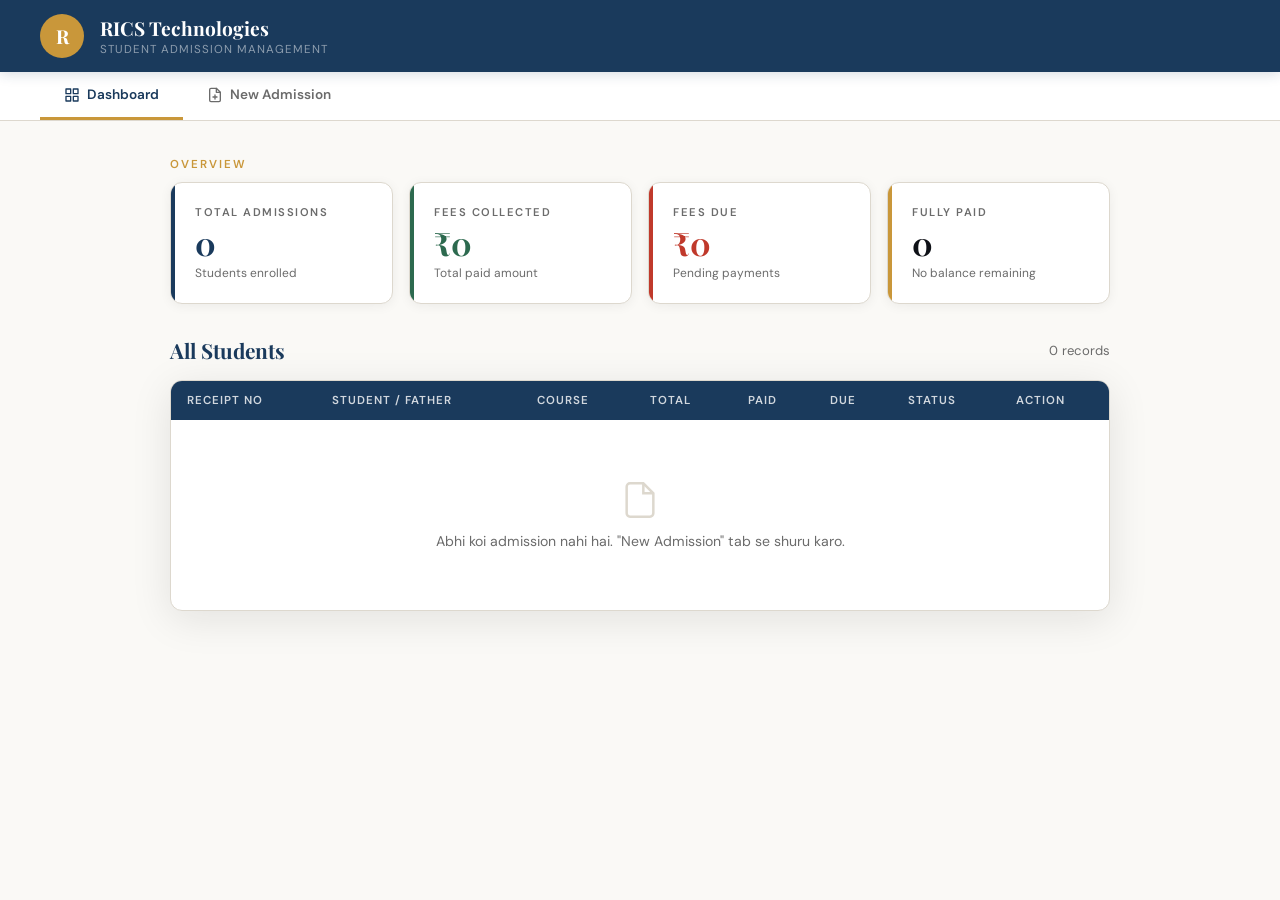
<file: admission.html>
<!doctype html>
<html lang="en">
  <head>
    <meta charset="UTF-8" />
    <meta name="viewport" content="width=device-width, initial-scale=1.0" />
    <title>RICS — Student Admission</title>
    <link
      href="https://fonts.googleapis.com/css2?family=Playfair+Display:wght@600;700&family=DM+Sans:wght@300;400;500;600&family=DM+Mono:wght@400;500&display=swap"
      rel="stylesheet"
    />
    <style>
      :root {
        --ink: #0f1117;
        --paper: #faf9f6;
        --gold: #c9973a;
        --gold-lt: #f0d9a8;
        --muted: #6b6b6b;
        --border: #ddd8ce;
        --accent: #1a3a5c;
        --white: #ffffff;
        --green: #2d6a4f;
        --green-lt: #f0f8f4;
        --red: #c0392b;
        --red-lt: #fdf2f0;
        --radius: 12px;
        --shadow: 0 8px 40px rgba(15, 17, 23, 0.1);
      }
      *,
      *::before,
      *::after {
        margin: 0;
        padding: 0;
        box-sizing: border-box;
      }
      body {
        font-family: "DM Sans", sans-serif;
        background: var(--paper);
        color: var(--ink);
        min-height: 100vh;
      }

      /* TOPBAR */
      .topbar {
        background: var(--accent);
        color: #fff;
        padding: 14px 40px;
        display: flex;
        align-items: center;
        justify-content: space-between;
        box-shadow: 0 2px 12px rgba(26, 58, 92, 0.18);
        position: sticky;
        top: 0;
        z-index: 100;
      }
      .topbar-left {
        display: flex;
        align-items: center;
        gap: 16px;
      }
      .topbar-logo {
        width: 44px;
        height: 44px;
        border-radius: 50%;
        background: var(--gold);
        display: flex;
        align-items: center;
        justify-content: center;
        font-family: "Playfair Display", serif;
        font-size: 1.2rem;
        font-weight: 700;
        color: #fff;
      }
      .topbar-text h1 {
        font-family: "Playfair Display", serif;
        font-size: 1.2rem;
        font-weight: 700;
      }
      .topbar-text p {
        font-size: 0.72rem;
        color: rgba(255, 255, 255, 0.5);
        letter-spacing: 1px;
        text-transform: uppercase;
        margin-top: 1px;
      }

      /* TABS */
      .tabs {
        background: var(--white);
        border-bottom: 1px solid var(--border);
        display: flex;
        padding: 0 40px;
      }
      .tab-btn {
        padding: 14px 24px;
        font-family: "DM Sans", sans-serif;
        font-size: 0.85rem;
        font-weight: 600;
        color: var(--muted);
        background: none;
        border: none;
        cursor: pointer;
        border-bottom: 3px solid transparent;
        transition: all 0.2s;
        display: flex;
        align-items: center;
        gap: 7px;
      }
      .tab-btn:hover {
        color: var(--accent);
      }
      .tab-btn.active {
        color: var(--accent);
        border-bottom-color: var(--gold);
      }
      .tab-btn svg {
        width: 16px;
        height: 16px;
        fill: none;
        stroke: currentColor;
        stroke-width: 2;
        stroke-linecap: round;
        stroke-linejoin: round;
      }

      /* MAIN */
      .main {
        max-width: 980px;
        margin: 0 auto;
        padding: 36px 20px 60px;
      }
      .tab-panel {
        display: none;
      }
      .tab-panel.active {
        display: block;
      }

      /* STATS */
      .stats-grid {
        display: grid;
        grid-template-columns: repeat(4, 1fr);
        gap: 16px;
        margin-bottom: 32px;
      }
      .stat-card {
        background: var(--white);
        border-radius: var(--radius);
        border: 1px solid var(--border);
        padding: 22px 24px;
        box-shadow: 0 2px 12px rgba(15, 17, 23, 0.06);
        position: relative;
        overflow: hidden;
      }
      .stat-card::before {
        content: "";
        position: absolute;
        top: 0;
        left: 0;
        width: 4px;
        height: 100%;
        background: var(--gold);
      }
      .stat-card.green::before {
        background: var(--green);
      }
      .stat-card.red::before {
        background: var(--red);
      }
      .stat-card.blue::before {
        background: var(--accent);
      }
      .stat-label {
        font-size: 0.7rem;
        font-weight: 600;
        letter-spacing: 1.5px;
        text-transform: uppercase;
        color: var(--muted);
        margin-bottom: 8px;
      }
      .stat-value {
        font-family: "Playfair Display", serif;
        font-size: 2rem;
        font-weight: 700;
        color: var(--ink);
        line-height: 1;
      }
      .stat-value.green {
        color: var(--green);
      }
      .stat-value.red {
        color: var(--red);
      }
      .stat-value.blue {
        color: var(--accent);
      }
      .stat-sub {
        font-size: 0.75rem;
        color: var(--muted);
        margin-top: 6px;
      }

      /* TABLE */
      .section-header {
        display: flex;
        align-items: center;
        justify-content: space-between;
        margin-bottom: 16px;
      }
      .section-title {
        font-family: "Playfair Display", serif;
        font-size: 1.3rem;
        color: var(--accent);
      }
      .section-label {
        font-size: 0.72rem;
        font-weight: 600;
        letter-spacing: 2px;
        text-transform: uppercase;
        color: var(--gold);
        margin-bottom: 10px;
      }
      .table-wrap {
        background: var(--white);
        border-radius: var(--radius);
        border: 1px solid var(--border);
        box-shadow: var(--shadow);
        overflow: hidden;
      }
      table {
        width: 100%;
        border-collapse: collapse;
      }
      thead tr {
        background: var(--accent);
      }
      thead th {
        padding: 12px 16px;
        text-align: left;
        font-size: 0.72rem;
        font-weight: 600;
        letter-spacing: 1px;
        text-transform: uppercase;
        color: rgba(255, 255, 255, 0.8);
      }
      tbody tr {
        border-bottom: 1px solid var(--border);
        transition: background 0.15s;
      }
      tbody tr:last-child {
        border-bottom: none;
      }
      tbody tr:hover {
        background: rgba(201, 151, 58, 0.04);
      }
      tbody td {
        padding: 12px 16px;
        font-size: 0.88rem;
        color: var(--ink);
      }
      .badge {
        display: inline-block;
        padding: 3px 10px;
        border-radius: 20px;
        font-size: 0.72rem;
        font-weight: 600;
      }
      .badge-paid {
        background: var(--green-lt);
        color: var(--green);
      }
      .badge-due {
        background: var(--red-lt);
        color: var(--red);
      }
      .badge-partial {
        background: rgba(201, 151, 58, 0.12);
        color: #9a6f1e;
      }
      .empty-state {
        text-align: center;
        padding: 48px 20px;
        color: var(--muted);
        font-size: 0.88rem;
      }
      .empty-state svg {
        width: 40px;
        height: 40px;
        stroke: var(--border);
        fill: none;
        stroke-width: 1.5;
        display: block;
        margin: 0 auto 12px;
      }
      .btn-pay {
        padding: 5px 14px;
        background: var(--accent);
        color: #fff;
        border: none;
        border-radius: 6px;
        font-size: 0.75rem;
        font-family: "DM Sans", sans-serif;
        font-weight: 600;
        cursor: pointer;
        transition: background 0.2s;
      }
      .btn-pay:hover {
        background: var(--gold);
        color: #000;
      }
      .btn-pay.done {
        background: var(--green-lt);
        color: var(--green);
        cursor: default;
        border: 1px solid rgba(45, 106, 79, 0.2);
      }
      .btn-delete {
        padding: 5px 12px;
        background: #fdf2f0;
        color: var(--red);
        border: 1.5px solid rgba(192, 57, 43, 0.3);
        border-radius: 6px;
        font-size: 0.75rem;
        font-family: "DM Sans", sans-serif;
        font-weight: 600;
        cursor: pointer;
        transition: all 0.2s;
      }
      .btn-delete:hover {
        background: var(--red);
        color: #fff;
        border-color: var(--red);
      }

      /* PAYMENT MODAL */
      .modal-overlay {
        display: none;
        position: fixed;
        inset: 0;
        background: rgba(15, 17, 23, 0.55);
        z-index: 200;
        align-items: center;
        justify-content: center;
        backdrop-filter: blur(4px);
      }
      .modal-overlay.open {
        display: flex;
      }
      .modal {
        background: var(--white);
        border-radius: 16px;
        padding: 36px;
        width: 90%;
        max-width: 460px;
        box-shadow: 0 20px 60px rgba(15, 17, 23, 0.2);
      }
      .modal h3 {
        font-family: "Playfair Display", serif;
        font-size: 1.3rem;
        color: var(--accent);
        margin-bottom: 4px;
      }
      .modal > p {
        font-size: 0.85rem;
        color: var(--muted);
        margin-bottom: 18px;
      }
      .modal-info {
        background: rgba(26, 58, 92, 0.06);
        border: 1px solid rgba(26, 58, 92, 0.12);
        border-radius: 8px;
        padding: 12px 16px;
        margin-bottom: 20px;
        font-size: 0.85rem;
        color: var(--accent);
        font-weight: 500;
      }
      .modal-grid {
        display: grid;
        grid-template-columns: 1fr 1fr;
        gap: 14px;
        margin-bottom: 14px;
      }
      .modal-field {
        display: flex;
        flex-direction: column;
        gap: 6px;
      }
      .modal-field label {
        font-size: 0.72rem;
        font-weight: 600;
        letter-spacing: 0.5px;
        text-transform: uppercase;
        color: var(--accent);
      }
      .modal-field input {
        padding: 10px 14px;
        border: 1.5px solid var(--border);
        border-radius: 8px;
        font-size: 0.9rem;
        font-family: "DM Sans", sans-serif;
        color: var(--ink);
        background: var(--paper);
        outline: none;
        transition: border-color 0.2s;
      }
      .modal-field input:focus {
        border-color: var(--gold);
        box-shadow: 0 0 0 3px rgba(201, 151, 58, 0.15);
        background: #fff;
      }
      .modal-field input[readonly] {
        background: #f5f4f0;
        color: var(--muted);
        cursor: not-allowed;
      }
      .modal-due-new {
        padding: 10px 14px;
        border-radius: 8px;
        font-size: 1rem;
        font-family: "DM Mono", monospace;
        font-weight: 700;
        border: 1.5px solid rgba(192, 57, 43, 0.25);
        background: var(--red-lt);
        color: var(--red);
      }
      .modal-due-new.zero {
        background: var(--green-lt);
        color: var(--green);
        border-color: rgba(45, 106, 79, 0.25);
      }
      .modal-btns {
        display: flex;
        gap: 10px;
        margin-top: 20px;
      }
      .btn-modal-cancel {
        flex: 1;
        padding: 12px;
        background: transparent;
        border: 1.5px solid var(--border);
        border-radius: 8px;
        color: var(--muted);
        font-family: "DM Sans", sans-serif;
        font-size: 0.9rem;
        font-weight: 600;
        cursor: pointer;
        transition: all 0.2s;
      }
      .btn-modal-cancel:hover {
        border-color: var(--red);
        color: var(--red);
      }
      .btn-modal-save {
        flex: 2;
        padding: 12px;
        background: var(--accent);
        border: none;
        border-radius: 8px;
        color: #fff;
        font-family: "DM Sans", sans-serif;
        font-size: 0.9rem;
        font-weight: 600;
        cursor: pointer;
        transition: background 0.2s;
        display: flex;
        align-items: center;
        justify-content: center;
        gap: 8px;
      }
      .btn-modal-save:hover {
        background: #0d2845;
      }
      .btn-modal-save svg {
        width: 16px;
        height: 16px;
        fill: none;
        stroke: currentColor;
        stroke-width: 2.5;
        stroke-linecap: round;
      }

      /* FORM */
      .card {
        background: var(--white);
        border-radius: var(--radius);
        box-shadow: var(--shadow);
        border: 1px solid var(--border);
        padding: 40px 44px;
      }
      .card-title {
        font-family: "Playfair Display", serif;
        font-size: 1.6rem;
        color: var(--accent);
        margin-bottom: 6px;
      }
      .card-subtitle {
        font-size: 0.88rem;
        color: var(--muted);
        margin-bottom: 32px;
        line-height: 1.5;
      }
      .form-grid {
        display: grid;
        grid-template-columns: 1fr 1fr;
        gap: 20px;
      }
      .form-group {
        display: flex;
        flex-direction: column;
        gap: 7px;
      }
      .form-group.full {
        grid-column: 1/-1;
      }
      label {
        font-size: 0.78rem;
        font-weight: 600;
        letter-spacing: 0.5px;
        text-transform: uppercase;
        color: var(--accent);
      }
      input {
        padding: 12px 16px;
        border: 1.5px solid var(--border);
        border-radius: 8px;
        font-size: 0.95rem;
        font-family: "DM Sans", sans-serif;
        color: var(--ink);
        background: var(--paper);
        outline: none;
        transition:
          border-color 0.2s,
          box-shadow 0.2s;
      }
      input:focus {
        border-color: var(--gold);
        box-shadow: 0 0 0 3px rgba(201, 151, 58, 0.15);
        background: #fff;
      }
      input::placeholder {
        color: #bbb;
      }
      .fees-row {
        display: grid;
        grid-template-columns: 1fr 1fr 1fr;
        gap: 20px;
        grid-column: 1/-1;
      }
      .due-value {
        padding: 12px 16px;
        border-radius: 8px;
        font-size: 0.95rem;
        font-family: "DM Mono", monospace;
        font-weight: 600;
        background: var(--red-lt);
        color: var(--red);
        border: 1.5px solid rgba(192, 57, 43, 0.2);
        min-height: 48px;
        display: flex;
        align-items: center;
      }
      .due-value.zero {
        background: var(--green-lt);
        color: var(--green);
        border-color: rgba(45, 106, 79, 0.2);
      }
      .datetime-row {
        display: flex;
        align-items: center;
        gap: 10px;
        background: rgba(201, 151, 58, 0.08);
        border: 1px solid var(--gold-lt);
        border-radius: 8px;
        padding: 10px 16px;
        margin-top: 20px;
        font-size: 0.85rem;
        color: var(--muted);
      }
      .datetime-row .dot {
        width: 8px;
        height: 8px;
        background: var(--gold);
        border-radius: 50%;
        animation: pulse-dot 2s infinite;
        flex-shrink: 0;
      }
      @keyframes pulse-dot {
        0%,
        100% {
          opacity: 1;
          transform: scale(1);
        }
        50% {
          opacity: 0.4;
          transform: scale(0.7);
        }
      }
      #live-time {
        font-family: "DM Mono", monospace;
        font-size: 0.82rem;
        color: var(--accent);
        font-weight: 500;
      }
      .btn-print {
        display: flex;
        align-items: center;
        justify-content: center;
        gap: 10px;
        width: 100%;
        margin-top: 28px;
        padding: 16px;
        background: linear-gradient(135deg, var(--accent) 0%, #0d2845 100%);
        color: #fff;
        border: none;
        border-radius: 10px;
        font-family: "DM Sans", sans-serif;
        font-size: 1rem;
        font-weight: 600;
        cursor: pointer;
        transition: all 0.25s;
        position: relative;
        overflow: hidden;
      }
      .btn-print::before {
        content: "";
        position: absolute;
        inset: 0;
        background: linear-gradient(135deg, var(--gold) 0%, #e8b84b 100%);
        opacity: 0;
        transition: opacity 0.25s;
      }
      .btn-print:hover::before {
        opacity: 1;
      }
      .btn-print:hover {
        transform: translateY(-2px);
        box-shadow: 0 10px 28px rgba(26, 58, 92, 0.3);
        color: var(--ink);
      }
      .btn-print span,
      .btn-print svg {
        position: relative;
        z-index: 1;
      }
      .btn-icon {
        width: 20px;
        height: 20px;
        fill: none;
        stroke: currentColor;
        stroke-width: 2;
        stroke-linecap: round;
        stroke-linejoin: round;
      }
      .field-error {
        font-size: 0.75rem;
        color: var(--red);
        font-weight: 500;
        margin-top: 2px;
      }
      input.error {
        border-color: var(--red) !important;
      }
      .sync-status {
        display: flex;
        align-items: center;
        gap: 8px;
        font-size: 0.8rem;
        padding: 10px 16px;
        border-radius: 8px;
        margin-top: 14px;
      }
      .sync-status.idle {
        display: none;
      }
      .sync-status.sending {
        background: rgba(201, 151, 58, 0.1);
        color: #9a6f1e;
      }
      .sync-status.success {
        background: var(--green-lt);
        color: var(--green);
      }
      .sync-status.error {
        background: var(--red-lt);
        color: var(--red);
      }
      .sync-dot {
        width: 8px;
        height: 8px;
        border-radius: 50%;
        background: currentColor;
      }
      .sync-status.sending .sync-dot {
        animation: pulse-dot 1s infinite;
      }

      @media (max-width: 700px) {
        .topbar {
          padding: 12px 16px;
        }
        .tabs {
          padding: 0 8px;
          overflow-x: auto;
        }
        .main {
          padding: 20px 10px 60px;
        }
        .stats-grid {
          grid-template-columns: 1fr 1fr;
        }
        .card {
          padding: 24px 16px;
        }
        .form-grid {
          grid-template-columns: 1fr;
        }
        .fees-row {
          grid-template-columns: 1fr;
        }
        thead th:nth-child(4),
        tbody td:nth-child(4) {
          display: none;
        }
      }

      /* PRINT */
      #print-area {
        display: none;
      }
      @media print {
        * {
          -webkit-print-color-adjust: exact !important;
          print-color-adjust: exact !important;
        }
        body {
          background: #fff;
          margin: 0;
          padding: 0;
        }
        .topbar,
        .tabs,
        .main,
        .modal-overlay {
          display: none !important;
        }
        #print-area {
          display: block !important;
          width: 100%;
          margin: 0;
          padding: 0;
        }
        .receipt-copy {
          width: 100%;
          padding: 18px 28px 22px;
          page-break-inside: avoid;
          background: #fff;
          position: relative;
        }
        .receipt-copy + .receipt-copy {
          border-top: 1.5px dashed #000;
        }
        .cut-guide {
          text-align: center;
          font-size: 7pt;
          color: #888;
          letter-spacing: 2px;
          text-transform: uppercase;
          padding: 2px 0;
          border-top: 1.5px dashed #000;
          font-family: "DM Sans", sans-serif;
          font-weight: 600;
        }
        .cut-guide:last-child {
          display: none;
        }
        .r-header {
          display: flex;
          align-items: flex-start;
          justify-content: space-between;
          margin-bottom: 10px;
          padding-bottom: 10px;
          border-bottom: 2px solid #0f1117;
        }
        .r-institute-name {
          font-family: "Playfair Display", serif;
          font-size: 15pt;
          font-weight: 700;
          color: #1a3a5c;
          line-height: 1.1;
        }
        .r-institute-sub {
          font-size: 7pt;
          color: #666;
          letter-spacing: 1px;
          text-transform: uppercase;
          margin-top: 2px;
          font-family: "DM Sans", sans-serif;
        }
        .r-receipt-title {
          text-align: right;
        }
        .r-receipt-title h2 {
          font-family: "Playfair Display", serif;
          font-size: 12pt;
          font-weight: 700;
          color: #c9973a;
        }
        .r-receipt-no {
          font-family: "DM Mono", monospace;
          font-size: 7.5pt;
          color: #888;
          margin-top: 2px;
        }
        .r-copy-badge {
          display: inline-block;
          background: #1a3a5c;
          color: #fff;
          font-size: 6.5pt;
          font-weight: 600;
          letter-spacing: 1.5px;
          text-transform: uppercase;
          padding: 2px 8px;
          border-radius: 3px;
          margin-bottom: 8px;
          font-family: "DM Sans", sans-serif;
        }
        .r-body {
          display: grid;
          grid-template-columns: 1fr 1fr;
          gap: 6px 20px;
          margin: 8px 0 10px;
        }
        .r-field {
          display: flex;
          flex-direction: column;
          gap: 1px;
        }
        .r-field-label {
          font-size: 6.5pt;
          font-weight: 600;
          color: #888;
          letter-spacing: 1px;
          text-transform: uppercase;
          font-family: "DM Sans", sans-serif;
        }
        .r-field-value {
          font-size: 9.5pt;
          font-weight: 600;
          color: #0f1117;
          border-bottom: 0.5px solid #ddd;
          padding-bottom: 2px;
          font-family: "DM Sans", sans-serif;
        }
        .r-fees-box {
          background: #f0f8f4;
          border: 1px solid #2d6a4f;
          border-radius: 4px;
          padding: 5px 10px;
          margin: 8px 0 4px;
          display: flex;
          align-items: center;
          justify-content: space-between;
        }
        .r-fees-due-box {
          background: #fdf2f0;
          border: 1px solid #c0392b;
          border-radius: 4px;
          padding: 5px 10px;
          margin: 4px 0 8px;
          display: flex;
          align-items: center;
          justify-content: space-between;
        }
        .r-fees-label {
          font-size: 7pt;
          font-weight: 600;
          color: #2d6a4f;
          text-transform: uppercase;
          letter-spacing: 1px;
          font-family: "DM Sans", sans-serif;
        }
        .r-fees-due-label {
          font-size: 7pt;
          font-weight: 600;
          color: #c0392b;
          text-transform: uppercase;
          letter-spacing: 1px;
          font-family: "DM Sans", sans-serif;
        }
        .r-fees-value {
          font-size: 13pt;
          font-weight: 700;
          color: #2d6a4f;
          font-family: "Playfair Display", serif;
        }
        .r-fees-due-value {
          font-size: 11pt;
          font-weight: 700;
          color: #c0392b;
          font-family: "Playfair Display", serif;
        }
        .r-footer {
          display: flex;
          align-items: flex-end;
          justify-content: space-between;
          margin-top: 10px;
          padding-top: 8px;
          border-top: 0.5px solid #ddd;
        }
        .r-timestamp {
          font-family: "DM Mono", monospace;
          font-size: 7pt;
          color: #888;
          line-height: 1.6;
        }
        .r-timestamp strong {
          display: block;
          font-size: 6.5pt;
          text-transform: uppercase;
          letter-spacing: 1px;
          color: #aaa;
          font-family: "DM Sans", sans-serif;
          font-weight: 600;
        }
        .r-signature {
          text-align: right;
          min-width: 130px;
        }
        .r-signature-line {
          border-bottom: 1px solid #0f1117;
          width: 130px;
          margin-bottom: 4px;
          margin-left: auto;
        }
        .r-signature-label {
          font-size: 7pt;
          color: #555;
          text-align: right;
          font-family: "DM Sans", sans-serif;
          font-weight: 500;
        }
        .r-watermark {
          position: absolute;
          top: 50%;
          left: 50%;
          transform: translate(-50%, -50%) rotate(-30deg);
          font-family: "Playfair Display", serif;
          font-size: 42pt;
          font-weight: 700;
          color: rgba(201, 151, 58, 0.06);
          pointer-events: none;
          white-space: nowrap;
          letter-spacing: 4px;
        }
      }
    </style>
  </head>
  <body>
    <!-- TOPBAR -->
    <div class="topbar">
      <div class="topbar-left">
        <div class="topbar-logo">R</div>
        <div class="topbar-text">
          <h1>RICS Technologies</h1>
          <p>Student Admission Management</p>
        </div>
      </div>
    </div>

    <!-- TABS -->
    <div class="tabs">
      <button class="tab-btn active" onclick="switchTab('dashboard', this)">
        <svg viewBox="0 0 24 24">
          <rect x="3" y="3" width="7" height="7" />
          <rect x="14" y="3" width="7" height="7" />
          <rect x="3" y="14" width="7" height="7" />
          <rect x="14" y="14" width="7" height="7" />
        </svg>
        Dashboard
      </button>
      <button class="tab-btn" onclick="switchTab('admission', this)">
        <svg viewBox="0 0 24 24">
          <path
            d="M14 2H6a2 2 0 0 0-2 2v16a2 2 0 0 0 2 2h12a2 2 0 0 0 2-2V8z"
          />
          <polyline points="14 2 14 8 20 8" />
          <line x1="12" y1="18" x2="12" y2="12" />
          <line x1="9" y1="15" x2="15" y2="15" />
        </svg>
        New Admission
      </button>
    </div>

    <!-- MAIN -->
    <div class="main">
      <!-- DASHBOARD -->
      <div id="tab-dashboard" class="tab-panel active">
        <p class="section-label">Overview</p>
        <div class="stats-grid">
          <div class="stat-card blue">
            <div class="stat-label">Total Admissions</div>
            <div class="stat-value blue" id="stat-total">0</div>
            <div class="stat-sub">Students enrolled</div>
          </div>
          <div class="stat-card green">
            <div class="stat-label">Fees Collected</div>
            <div class="stat-value green" id="stat-collected">₹0</div>
            <div class="stat-sub">Total paid amount</div>
          </div>
          <div class="stat-card red">
            <div class="stat-label">Fees Due</div>
            <div class="stat-value red" id="stat-due">₹0</div>
            <div class="stat-sub">Pending payments</div>
          </div>
          <div class="stat-card">
            <div class="stat-label">Fully Paid</div>
            <div class="stat-value" id="stat-paid-count">0</div>
            <div class="stat-sub">No balance remaining</div>
          </div>
        </div>

        <div class="section-header">
          <h2 class="section-title">All Students</h2>
          <span
            id="student-count"
            style="font-size: 0.82rem; color: var(--muted)"
            >0 records</span
          >
        </div>
        <div class="table-wrap">
          <table>
            <thead>
              <tr>
                <th>Receipt No</th>
                <th>Student / Father</th>
                <th>Course</th>
                <th>Total</th>
                <th>Paid</th>
                <th>Due</th>
                <th>Status</th>
                <th>Action</th>
              </tr>
            </thead>
            <tbody id="students-tbody"></tbody>
          </table>
        </div>
      </div>

      <!-- ADMISSION FORM -->
      <div id="tab-admission" class="tab-panel">
        <p class="section-label">New Admission</p>
        <div class="card">
          <h2 class="card-title">Admission Receipt Generator</h2>
          <p class="card-subtitle">
            Naye student ke liye puri details bharo. Agar student pehle se
            register hai (same Receipt No. ya Name+Father Name) to fees
            automatically update ho jaayegi — naya record nahi banega.
          </p>

          <form id="admission-form" novalidate>
            <div class="form-grid">
              <div class="form-group">
                <label for="student-name">Student Name</label>
                <input
                  type="text"
                  id="student-name"
                  placeholder="e.g. Rahul Kumar"
                  autocomplete="off"
                />
              </div>
              <div class="form-group">
                <label for="father-name">Father's Name</label>
                <input
                  type="text"
                  id="father-name"
                  placeholder="e.g. Rajesh Kumar"
                  autocomplete="off"
                />
              </div>
              <div class="form-group">
                <label for="course-name">Course Name</label>
                <input
                  type="text"
                  id="course-name"
                  placeholder="e.g. Web Development"
                  autocomplete="off"
                />
              </div>
              <div class="form-group">
                <label for="course-duration">Course Duration</label>
                <input
                  type="text"
                  id="course-duration"
                  placeholder="e.g. 6 Months"
                  autocomplete="off"
                />
              </div>
              <div class="form-group">
                <label for="receipt-no">Receipt No.</label>
                <input
                  type="text"
                  id="receipt-no"
                  placeholder="e.g. RICS-2026-001"
                  autocomplete="off"
                />
              </div>

              <div class="form-group full">
                <div
                  style="
                    font-size: 0.72rem;
                    font-weight: 700;
                    color: var(--accent);
                    letter-spacing: 1px;
                    text-transform: uppercase;
                    border-bottom: 1px solid var(--border);
                    padding-bottom: 8px;
                    margin-bottom: 4px;
                  "
                >
                  Fees Details
                </div>
                <div class="fees-row">
                  <div class="form-group">
                    <label for="total-fees">Total Fees (₹)</label>
                    <input
                      type="number"
                      id="total-fees"
                      placeholder="e.g. 7500"
                      min="0"
                      oninput="calcDue()"
                    />
                  </div>
                  <div class="form-group">
                    <label for="fees-paid">Ab Kitna Paid (₹)</label>
                    <input
                      type="number"
                      id="fees-paid"
                      placeholder="e.g. 3000"
                      min="0"
                      oninput="calcDue()"
                    />
                  </div>
                  <div class="form-group">
                    <label>Fees Due (auto)</label>
                    <div class="due-value zero" id="due-display">₹ 0</div>
                  </div>
                </div>
              </div>
            </div>

            <div class="datetime-row">
              <div class="dot"></div>
              <span
                >Admission / Payment Date &amp; Time auto-capture hoga:</span
              >
              <span id="live-time">—</span>
            </div>

            <button type="submit" class="btn-print">
              <svg class="btn-icon" viewBox="0 0 24 24">
                <polyline points="6 9 6 2 18 2 18 9" />
                <path
                  d="M6 18H4a2 2 0 0 1-2-2v-5a2 2 0 0 1 2-2h16a2 2 0 0 1 2 2v5a2 2 0 0 1-2 2h-2"
                />
                <rect x="6" y="14" width="12" height="8" />
              </svg>
              <span>Generate &amp; Print Receipt (3 Copies)</span>
            </button>

            <div class="sync-status idle" id="sync-status">
              <div class="sync-dot"></div>
              <span id="sync-msg"></span>
            </div>
          </form>
        </div>
      </div>
    </div>

    <!-- PAYMENT UPDATE MODAL -->
    <div class="modal-overlay" id="pay-modal">
      <div class="modal">
        <h3>Fees Update Karo</h3>
        <p>
          Student ki nai payment record karo. Due amount automatically kam ho
          jaayega.
        </p>
        <div class="modal-info" id="modal-student-info"></div>
        <div class="modal-grid">
          <div class="modal-field">
            <label>Total Fees</label>
            <input type="text" id="modal-total" readonly />
          </div>
          <div class="modal-field">
            <label>Ab Tak Paid</label>
            <input type="text" id="modal-prev-paid" readonly />
          </div>
          <div class="modal-field">
            <label>Abhi Due</label>
            <input type="text" id="modal-prev-due" readonly />
          </div>
          <div class="modal-field">
            <label>Nai Payment (₹)</label>
            <input
              type="number"
              id="modal-new-payment"
              placeholder="e.g. 1500"
              min="0"
              oninput="calcModalDue()"
            />
          </div>
        </div>
        <div class="modal-field">
          <label>Updated Due Amount</label>
          <div class="modal-due-new" id="modal-new-due">₹ —</div>
        </div>
        <div class="modal-btns">
          <button class="btn-modal-cancel" onclick="closeModal()">
            Cancel
          </button>
          <button class="btn-modal-save" onclick="savePayment()">
            <svg viewBox="0 0 24 24"><polyline points="20 6 9 17 4 12" /></svg>
            Save &amp; Update
          </button>
        </div>
      </div>
    </div>

    <!-- PRINT AREA -->
    <div id="print-area">
      <!-- COPY 1 -->
      <div class="receipt-copy">
        <div class="r-watermark">RICS</div>
        <span class="r-copy-badge">Office Copy</span>
        <div class="r-header">
          <div>
            <div class="r-institute-name">RICS Technologies</div>
            <div class="r-institute-sub">
              2nd Floor, Rajendra Tower, SDM Court, Noorpur Road, Dhampur (U.P.)
            </div>
          </div>
          <div class="r-receipt-title">
            <h2>Admission Receipt</h2>
            <div class="r-receipt-no" id="c1-receipt-no">—</div>
          </div>
        </div>
        <div class="r-body">
          <div class="r-field">
            <span class="r-field-label">Student Name</span
            ><span class="r-field-value" id="c1-name">—</span>
          </div>
          <div class="r-field">
            <span class="r-field-label">Father's Name</span
            ><span class="r-field-value" id="c1-father">—</span>
          </div>
          <div class="r-field">
            <span class="r-field-label">Course Name</span
            ><span class="r-field-value" id="c1-course">—</span>
          </div>
          <div class="r-field">
            <span class="r-field-label">Duration</span
            ><span class="r-field-value" id="c1-duration">—</span>
          </div>
        </div>
        <div class="r-fees-box">
          <span class="r-fees-label">Total Fees Payable</span
          ><span class="r-fees-value" id="c1-fees">₹ —</span>
        </div>
        <div class="r-fees-due-box">
          <span class="r-fees-due-label">Paid / Remaining Due</span
          ><span class="r-fees-due-value" id="c1-fees-due">₹ — / ₹ —</span>
        </div>
        <div class="r-footer">
          <div class="r-timestamp">
            <strong>Date &amp; Time</strong><span id="c1-datetime">—</span>
          </div>
          <div class="r-signature">
            <div class="r-signature-line"></div>
            <div class="r-signature-label">Authorised Signature</div>
          </div>
        </div>
      </div>
      <div class="cut-guide">✂ &nbsp; Cut Here &nbsp; ✂</div>

      <!-- COPY 2 -->
      <div class="receipt-copy">
        <div class="r-watermark">RICS</div>
        <span class="r-copy-badge">Student Copy</span>
        <div class="r-header">
          <div>
            <div class="r-institute-name">RICS Technologies</div>
            <div class="r-institute-sub">
              2nd Floor, Rajendra Tower, SDM Court, Noorpur Road, Dhampur (U.P.)
            </div>
          </div>
          <div class="r-receipt-title">
            <h2>Admission Receipt</h2>
            <div class="r-receipt-no" id="c2-receipt-no">—</div>
          </div>
        </div>
        <div class="r-body">
          <div class="r-field">
            <span class="r-field-label">Student Name</span
            ><span class="r-field-value" id="c2-name">—</span>
          </div>
          <div class="r-field">
            <span class="r-field-label">Father's Name</span
            ><span class="r-field-value" id="c2-father">—</span>
          </div>
          <div class="r-field">
            <span class="r-field-label">Course Name</span
            ><span class="r-field-value" id="c2-course">—</span>
          </div>
          <div class="r-field">
            <span class="r-field-label">Duration</span
            ><span class="r-field-value" id="c2-duration">—</span>
          </div>
        </div>
        <div class="r-fees-box">
          <span class="r-fees-label">Total Fees Payable</span
          ><span class="r-fees-value" id="c2-fees">₹ —</span>
        </div>
        <div class="r-fees-due-box">
          <span class="r-fees-due-label">Paid / Remaining Due</span
          ><span class="r-fees-due-value" id="c2-fees-due">₹ — / ₹ —</span>
        </div>
        <div class="r-footer">
          <div class="r-timestamp">
            <strong>Date &amp; Time</strong><span id="c2-datetime">—</span>
          </div>
          <div class="r-signature">
            <div class="r-signature-line"></div>
            <div class="r-signature-label">Authorised Signature</div>
          </div>
        </div>
      </div>
      <div class="cut-guide">✂ &nbsp; Cut Here &nbsp; ✂</div>

      <!-- COPY 3 -->
      <div class="receipt-copy">
        <div class="r-watermark">RICS</div>
        <span class="r-copy-badge">Accounts Copy</span>
        <div class="r-header">
          <div>
            <div class="r-institute-name">RICS Technologies</div>
            <div class="r-institute-sub">
              2nd Floor, Rajendra Tower, SDM Court, Noorpur Road, Dhampur (U.P.)
            </div>
          </div>
          <div class="r-receipt-title">
            <h2>Admission Receipt</h2>
            <div class="r-receipt-no" id="c3-receipt-no">—</div>
          </div>
        </div>
        <div class="r-body">
          <div class="r-field">
            <span class="r-field-label">Student Name</span
            ><span class="r-field-value" id="c3-name">—</span>
          </div>
          <div class="r-field">
            <span class="r-field-label">Father's Name</span
            ><span class="r-field-value" id="c3-father">—</span>
          </div>
          <div class="r-field">
            <span class="r-field-label">Course Name</span
            ><span class="r-field-value" id="c3-course">—</span>
          </div>
          <div class="r-field">
            <span class="r-field-label">Duration</span
            ><span class="r-field-value" id="c3-duration">—</span>
          </div>
        </div>
        <div class="r-fees-box">
          <span class="r-fees-label">Total Fees Payable</span
          ><span class="r-fees-value" id="c3-fees">₹ —</span>
        </div>
        <div class="r-fees-due-box">
          <span class="r-fees-due-label">Paid / Remaining Due</span
          ><span class="r-fees-due-value" id="c3-fees-due">₹ — / ₹ —</span>
        </div>
        <div class="r-footer">
          <div class="r-timestamp">
            <strong>Date &amp; Time</strong><span id="c3-datetime">—</span>
          </div>
          <div class="r-signature">
            <div class="r-signature-line"></div>
            <div class="r-signature-label">Authorised Signature</div>
          </div>
        </div>
      </div>
      <div class="cut-guide">✂ &nbsp; Cut Here &nbsp; ✂</div>
    </div>

    <script>
      // ═══════════════════════════════════════════════
      //  CONFIG — Google Sheet URL
      // ═══════════════════════════════════════════════
      const SHEET_URL =
        "https://script.google.com/macros/s/AKfycbwZr-dwWMzSpmxG4d3GNXAeRTOLVnO2pmc2rpNlxuCd-u8vfrye58Py3QxofuqcTYJi/exec";

      // ═══════════════════════════════════════════════
      //  TABS
      // ═══════════════════════════════════════════════
      function switchTab(name, btn) {
        document
          .querySelectorAll(".tab-panel")
          .forEach((p) => p.classList.remove("active"));
        document
          .querySelectorAll(".tab-btn")
          .forEach((b) => b.classList.remove("active"));
        document.getElementById("tab-" + name).classList.add("active");
        btn.classList.add("active");
      }

      // ═══════════════════════════════════════════════
      //  LOCAL STORAGE
      // ═══════════════════════════════════════════════
      function getStudents() {
        try {
          return JSON.parse(localStorage.getItem("rics_students") || "[]");
        } catch {
          return [];
        }
      }
      function saveStudents(arr) {
        localStorage.setItem("rics_students", JSON.stringify(arr));
      }

      // ═══════════════════════════════════════════════
      //  SMART MATCH — Receipt No. OR Name+Father
      // ═══════════════════════════════════════════════
      function findStudent(data, students) {
        const rNo = (data.receiptNo || "").trim().toLowerCase();
        const sName = (data.studentName || "").trim().toLowerCase();
        const fName = (data.fatherName || "").trim().toLowerCase();

        return students.findIndex((s) => {
          const matchReceipt =
            rNo && (s.receiptNo || "").trim().toLowerCase() === rNo;
          const matchNames =
            sName &&
            fName &&
            (s.studentName || "").trim().toLowerCase() === sName &&
            (s.fatherName || "").trim().toLowerCase() === fName;
          return matchReceipt || matchNames;
        });
      }

      // ═══════════════════════════════════════════════
      //  DASHBOARD
      // ═══════════════════════════════════════════════
      function refreshDashboard() {
        const students = getStudents();
        const total = students.length;
        const collected = students.reduce(
          (s, r) => s + (parseFloat(r.feesPaid) || 0),
          0,
        );
        const due = students.reduce(
          (s, r) => s + (parseFloat(r.feesDue) || 0),
          0,
        );
        const paidCount = students.filter(
          (r) => (parseFloat(r.feesDue) || 0) === 0,
        ).length;

        document.getElementById("stat-total").textContent = total;
        document.getElementById("stat-collected").textContent =
          "₹" + collected.toLocaleString("en-IN");
        document.getElementById("stat-due").textContent =
          "₹" + due.toLocaleString("en-IN");
        document.getElementById("stat-paid-count").textContent = paidCount;
        document.getElementById("student-count").textContent =
          total + " records";

        const tbody = document.getElementById("students-tbody");
        if (total === 0) {
          tbody.innerHTML = `<tr><td colspan="8"><div class="empty-state">
          <svg viewBox="0 0 24 24"><path d="M14 2H6a2 2 0 0 0-2 2v16a2 2 0 0 0 2 2h12a2 2 0 0 0 2-2V8z"/><polyline points="14 2 14 8 20 8"/></svg>
          Abhi koi admission nahi hai. "New Admission" tab se shuru karo.
        </div></td></tr>`;
          return;
        }

        tbody.innerHTML = students
          .slice()
          .reverse()
          .map((s, revIdx) => {
            const origIdx = students.length - 1 - revIdx;
            const due = parseFloat(s.feesDue) || 0;
            const paid = parseFloat(s.feesPaid) || 0;
            const tot = parseFloat(s.totalFees) || 0;

            const badge =
              due === 0
                ? '<span class="badge badge-paid">Paid</span>'
                : paid === 0
                  ? '<span class="badge badge-due">Due</span>'
                  : '<span class="badge badge-partial">Partial</span>';

            const payAction =
              due > 0
                ? `<button class="btn-pay" onclick="openModal(${origIdx})">+ Pay</button>`
                : `<button class="btn-pay done" disabled>✓ Clear</button>`;

            const deleteAction = `<button class="btn-delete" onclick="deleteStudent(${origIdx}, '${s.studentName.replace(/'/g, "\\'")}')">🗑 Delete</button>`;

            return `<tr>
          <td><span style="font-family:'DM Mono',monospace;font-size:0.82rem;">${s.receiptNo || "—"}</span></td>
          <td><strong>${s.studentName}</strong><br><span style="font-size:0.78rem;color:var(--muted)">${s.fatherName}</span></td>
          <td>${s.course}<br><span style="font-size:0.78rem;color:var(--muted)">${s.duration}</span></td>
          <td>₹${Number(tot).toLocaleString("en-IN")}</td>
          <td style="color:var(--green);font-weight:600;">₹${Number(paid).toLocaleString("en-IN")}</td>
          <td style="color:${due > 0 ? "var(--red)" : "var(--green)"};font-weight:600;">₹${Number(due).toLocaleString("en-IN")}</td>
          <td>${badge}</td>
          <td style="display: flex; gap: 6px; flex-wrap: wrap;">${payAction} ${deleteAction}</td>
        </tr>`;
          })
          .join("");
      }

      // ═══════════════════════════════════════════════
      //  PAYMENT MODAL
      // ═══════════════════════════════════════════════
      let modalStudentIdx = -1;

      function openModal(idx) {
        const s = getStudents()[idx];
        if (!s) return;
        modalStudentIdx = idx;
        document.getElementById("modal-student-info").innerHTML =
          `<strong>${s.studentName}</strong> &nbsp;|&nbsp; ${s.fatherName} &nbsp;|&nbsp; ${s.course}` +
          (s.receiptNo ? ` &nbsp;|&nbsp; Receipt: ${s.receiptNo}` : "");
        document.getElementById("modal-total").value =
          "₹ " + Number(s.totalFees).toLocaleString("en-IN");
        document.getElementById("modal-prev-paid").value =
          "₹ " + Number(s.feesPaid).toLocaleString("en-IN");
        document.getElementById("modal-prev-due").value =
          "₹ " + Number(s.feesDue).toLocaleString("en-IN");
        document.getElementById("modal-new-payment").value = "";
        const dueEl = document.getElementById("modal-new-due");
        dueEl.textContent = "₹ " + Number(s.feesDue).toLocaleString("en-IN");
        dueEl.className =
          "modal-due-new" + (parseFloat(s.feesDue) === 0 ? " zero" : "");
        document.getElementById("pay-modal").classList.add("open");
      }

      function closeModal() {
        document.getElementById("pay-modal").classList.remove("open");
        modalStudentIdx = -1;
      }

      // ═══════════════════════════════════════════════
      //  DELETE STUDENT
      // ═══════════════════════════════════════════════
      function deleteStudent(idx, studentName) {
        const confirmDelete = confirm(
          `Are you sure you want to delete ${studentName}?\n\nYeh action reverse nahi ho sakta!`,
        );

        if (!confirmDelete) return;

        const students = getStudents();
        if (idx < 0 || idx >= students.length) {
          alert("❌ Student not found!");
          return;
        }

        const deletedStudent = students[idx];
        students.splice(idx, 1);
        saveStudents(students);
        refreshDashboard();

        alert(`✅ ${deletedStudent.studentName} ka record delete ho gaya!`);

        // Optionally sync deletion to Sheet
        console.log("🗑 Student deleted:", deletedStudent);
      }

      function calcModalDue() {
        const students = getStudents();
        const s = students[modalStudentIdx];
        if (!s) return;
        const newPay =
          parseFloat(document.getElementById("modal-new-payment").value) || 0;
        const newDue = Math.max(0, parseFloat(s.feesDue) - newPay);
        const el = document.getElementById("modal-new-due");
        el.textContent = "₹ " + newDue.toLocaleString("en-IN");
        el.className = "modal-due-new" + (newDue === 0 ? " zero" : "");
      }

      async function savePayment() {
        const students = getStudents();
        const s = students[modalStudentIdx];
        if (!s) return;
        const newPay =
          parseFloat(document.getElementById("modal-new-payment").value) || 0;
        if (newPay <= 0) {
          alert("Payment amount daalo!");
          return;
        }

        const newPaid = parseFloat(s.feesPaid) + newPay;
        const newDue = Math.max(0, parseFloat(s.feesDue) - newPay);
        students[modalStudentIdx] = {
          ...s,
          feesPaid: newPaid,
          feesDue: newDue,
        };
        saveStudents(students);
        closeModal();
        refreshDashboard();

        // ✅ FIX: Send correct POST format with action parameter
        await syncToSheet({
          action: "updateAdmission",
          _rowIndex: modalStudentIdx + 2,
          studentName: s.studentName,
          fatherName: s.fatherName,
          courseName: s.course,
          duration: s.duration,
          receiptNo: s.receiptNo,
          totalFees: s.totalFees,
          feesPaid: newPaid,
          timestamp: new Date().toLocaleString("en-IN"),
        });
      }

      // ═══════════════════════════════════════════════
      //  FEES DUE CALC (form)
      // ═══════════════════════════════════════════════
      function calcDue() {
        const total =
          parseFloat(document.getElementById("total-fees").value) || 0;
        const paid =
          parseFloat(document.getElementById("fees-paid").value) || 0;
        const due = Math.max(0, total - paid);
        const el = document.getElementById("due-display");
        el.textContent = "₹ " + due.toLocaleString("en-IN");
        el.className = "due-value" + (due === 0 ? " zero" : "");
      }

      // ═══════════════════════════════════════════════
      //  LIVE CLOCK
      // ═══════════════════════════════════════════════
      (function startClock() {
        const tick = () => {
          document.getElementById("live-time").textContent =
            new Date().toLocaleString("en-IN", {
              day: "2-digit",
              month: "short",
              year: "numeric",
              hour: "2-digit",
              minute: "2-digit",
              second: "2-digit",
              hour12: true,
            });
        };
        tick();
        setInterval(tick, 1000);
      })();

      // ═══════════════════════════════════════════════
      //  VALIDATION
      // ═══════════════════════════════════════════════
      function setError(input, msg) {
        input.classList.add("error");
        let err = input.parentElement.querySelector(".field-error");
        if (!err) {
          err = document.createElement("span");
          err.className = "field-error";
          input.parentElement.appendChild(err);
        }
        err.textContent = msg;
      }
      function clearError(input) {
        input.classList.remove("error");
        const e = input.parentElement.querySelector(".field-error");
        if (e) e.remove();
      }
      document
        .querySelectorAll("#admission-form input")
        .forEach((inp) => inp.addEventListener("input", () => clearError(inp)));

      function validateForm(d) {
        let valid = true;
        [
          {
            el: document.getElementById("student-name"),
            val: d.studentName,
            msg: "Student name zaroori hai!",
          },
          {
            el: document.getElementById("father-name"),
            val: d.fatherName,
            msg: "Father's name zaroori hai!",
          },
          {
            el: document.getElementById("course-name"),
            val: d.course,
            msg: "Course name zaroori hai!",
          },
          {
            el: document.getElementById("course-duration"),
            val: d.duration,
            msg: "Duration zaroori hai!",
          },
          {
            el: document.getElementById("total-fees"),
            val: d.totalFees > 0 ? "1" : "",
            msg: "Total fees daalo!",
          },
          {
            el: document.getElementById("fees-paid"),
            val:
              document.getElementById("fees-paid").value.trim() !== ""
                ? "1"
                : "",
            msg: "Fees paid daalo (0 bhi chalega)!",
          },
        ].forEach((f) => {
          if (!f.val || f.val.toString().trim() === "") {
            setError(f.el, f.msg);
            valid = false;
          } else clearError(f.el);
        });
        return valid;
      }

      // ═══════════════════════════════════════════════
      //  FILL PRINT COPIES
      // ═══════════════════════════════════════════════
      function fillReceipts(d) {
        const paidDue =
          "₹" +
          Number(d.feesPaid).toLocaleString("en-IN") +
          " / ₹" +
          Number(d.feesDue).toLocaleString("en-IN");
        [1, 2, 3].forEach((n) => {
          document.getElementById(`c${n}-name`).textContent = d.studentName;
          document.getElementById(`c${n}-father`).textContent = d.fatherName;
          document.getElementById(`c${n}-course`).textContent = d.course;
          document.getElementById(`c${n}-duration`).textContent = d.duration;
          document.getElementById(`c${n}-fees`).textContent =
            "₹ " + Number(d.totalFees).toLocaleString("en-IN");
          document.getElementById(`c${n}-fees-due`).textContent = paidDue;
          document.getElementById(`c${n}-datetime`).textContent = d.datetime;
          document.getElementById(`c${n}-receipt-no`).textContent = d.receiptNo
            ? "Receipt No: " + d.receiptNo
            : "Receipt No: —";
        });
      }

      // ═══════════════════════════════════════════════
      //  GOOGLE SHEET SYNC — ✅ FIXED
      // ═══════════════════════════════════════════════
      function setSyncStatus(state, msg) {
        const el = document.getElementById("sync-status");
        el.className = "sync-status " + state;
        document.getElementById("sync-msg").textContent = msg;
      }

      async function syncToSheet(payload) {
        setSyncStatus("sending", "Google Sheet me save ho raha hai...");
        try {
          const response = await fetch(SHEET_URL, {
            method: "POST",
            mode: "no-cors",
            headers: {
              "Content-Type": "application/json",
            },
            body: JSON.stringify(payload),
          });

          console.log("✅ Sheet sync request sent:", payload);
          setSyncStatus("success", "✅ Google Sheet me save ho gaya!");
          setTimeout(() => setSyncStatus("idle", ""), 4000);
        } catch (error) {
          console.error("❌ Sync error:", error);
          setSyncStatus(
            "error",
            "❌ Sheet me save nahi hua. Internet check karo.",
          );
        }
      }

      // ═══════════════════════════════════════════════
      //  FORM SUBMIT
      // ═══════════════════════════════════════════════
      document
        .getElementById("admission-form")
        .addEventListener("submit", async function (e) {
          e.preventDefault();

          const totalFees =
            parseFloat(document.getElementById("total-fees").value) || 0;
          const newPayment =
            parseFloat(document.getElementById("fees-paid").value) || 0;

          const formData = {
            receiptNo: document.getElementById("receipt-no").value.trim(),
            studentName: document.getElementById("student-name").value.trim(),
            fatherName: document.getElementById("father-name").value.trim(),
            course: document.getElementById("course-name").value.trim(),
            duration: document.getElementById("course-duration").value.trim(),
            totalFees,
          };

          if (!validateForm({ ...formData, feesPaid: newPayment })) return;

          const students = getStudents();
          const existingIdx = findStudent(formData, students);
          const now = new Date().toLocaleString("en-IN", {
            weekday: "short",
            day: "2-digit",
            month: "short",
            year: "numeric",
            hour: "2-digit",
            minute: "2-digit",
            second: "2-digit",
            hour12: true,
          });

          let finalRecord;

          if (existingIdx !== -1) {
            // ── EXISTING student — sirf fees update karo ──
            const existing = students[existingIdx];
            const updatedPaid =
              (parseFloat(existing.feesPaid) || 0) + newPayment;
            const updatedDue = Math.max(
              0,
              (parseFloat(existing.totalFees) || totalFees) - updatedPaid,
            );

            finalRecord = {
              ...existing,
              feesPaid: updatedPaid,
              feesDue: updatedDue,
              datetime: now,
            };
            students[existingIdx] = finalRecord;

            alert(
              `✅ Record update ho gaya!\n` +
                `Student: ${finalRecord.studentName}\n` +
                `Total Paid: ₹${updatedPaid.toLocaleString("en-IN")}\n` +
                `Remaining Due: ₹${updatedDue.toLocaleString("en-IN")}`,
            );

            // ✅ FIX: Send correct POST format
            await syncToSheet({
              action: "updateAdmission",
              _rowIndex: existingIdx + 2,
              studentName: finalRecord.studentName,
              fatherName: finalRecord.fatherName,
              courseName: finalRecord.course,
              duration: finalRecord.duration,
              receiptNo: finalRecord.receiptNo,
              totalFees: finalRecord.totalFees,
              feesPaid: finalRecord.feesPaid,
              timestamp: now,
            });
          } else {
            // ── NAYA student — fresh record add karo ──
            const feesDue = Math.max(0, totalFees - newPayment);
            finalRecord = {
              ...formData,
              feesPaid: newPayment,
              feesDue,
              datetime: now,
            };
            students.push(finalRecord);

            // ✅ FIX: Send correct POST format
            await syncToSheet({
              action: "saveAdmission",
              timestamp: now,
              studentName: finalRecord.studentName,
              fatherName: finalRecord.fatherName,
              courseName: finalRecord.course,
              duration: finalRecord.duration,
              receiptNo: finalRecord.receiptNo,
              totalFees: finalRecord.totalFees,
              feesPaid: finalRecord.feesPaid,
            });
          }

          saveStudents(students);
          fillReceipts(finalRecord);
          refreshDashboard();
          setTimeout(() => window.print(), 150);

          // Reset form
          this.reset();
          document.getElementById("due-display").textContent = "₹ 0";
          document.getElementById("due-display").className = "due-value zero";
        });

      // ═══════════════════════════════════════════════
      //  INIT
      // ═══════════════════════════════════════════════
      window.addEventListener("load", refreshDashboard);
    </script>
  </body>
</html>
</file>
